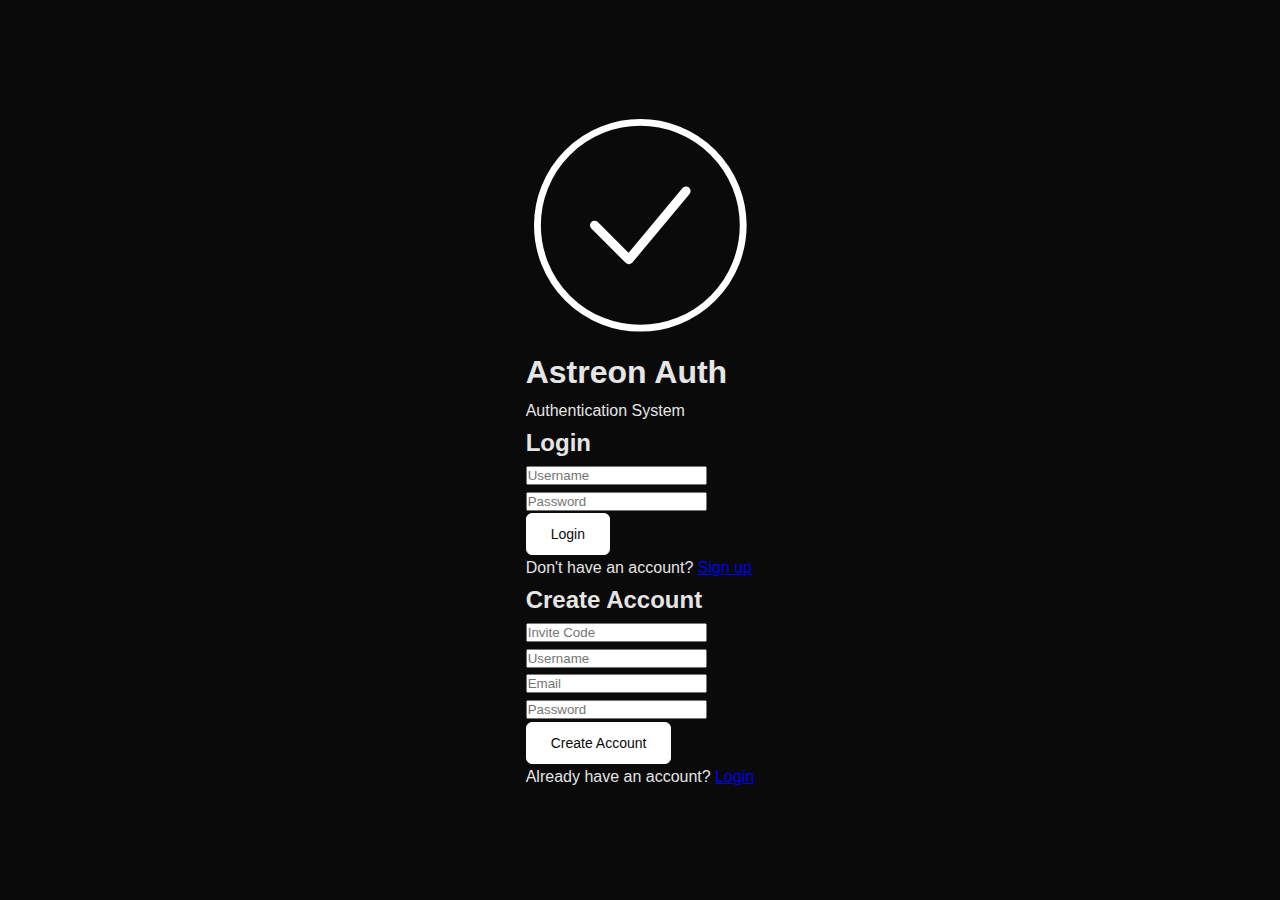
<file: index.html>
<!DOCTYPE html>
<html lang="en">
<head>
    <meta charset="UTF-8">
    <meta name="viewport" content="width=device-width, initial-scale=1.0">
    <title>Astreon Auth - Login</title>
    <link rel="stylesheet" href="style.css">
</head>
<body>
    <div class="auth-container">
        <div class="auth-card">
            <div class="auth-logo-container">
                <div class="auth-logo">
                    <svg viewBox="0 0 100 100" xmlns="http://www.w3.org/2000/svg">
                        <circle cx="50" cy="50" r="45" fill="none" stroke="#ffffff" stroke-width="3"/>
                        <path d="M 30 50 L 45 65 L 70 35" fill="none" stroke="#ffffff" stroke-width="4" stroke-linecap="round" stroke-linejoin="round"/>
                    </svg>
                </div>
            </div>
            <h1 class="slide-in-left">Astreon Auth</h1>
            <p class="subtitle slide-in-left-delay">Authentication System</p>
            
            <!-- Login Form -->
            <div id="login-form" class="auth-form active">
                <h2>Login</h2>
                <div class="input-group">
                    <input type="text" id="login-username" placeholder="Username" class="auth-input">
                </div>
                <div class="input-group">
                    <input type="password" id="login-password" placeholder="Password" class="auth-input">
                </div>
                <button class="btn btn-primary" onclick="login()">Login</button>
                <p class="switch-text">Don't have an account? <a href="#" onclick="showRegister(); return false;">Sign up</a></p>
            </div>
            
            <!-- Register Form -->
            <div id="register-form" class="auth-form">
                <h2>Create Account</h2>
                <div class="input-group">
                    <input type="text" id="register-invite" placeholder="Invite Code" class="auth-input" required>
                </div>
                <div class="input-group">
                    <input type="text" id="register-username" placeholder="Username" class="auth-input">
                </div>
                <div class="input-group">
                    <input type="email" id="register-email" placeholder="Email" class="auth-input">
                </div>
                <div class="input-group">
                    <input type="password" id="register-password" placeholder="Password" class="auth-input">
                </div>
                <button class="btn btn-primary" onclick="register()">Create Account</button>
                <p class="switch-text">Already have an account? <a href="#" onclick="showLogin(); return false;">Login</a></p>
            </div>
        </div>
    </div>

    <script src="auth.js"></script>
</body>
</html>
</file>
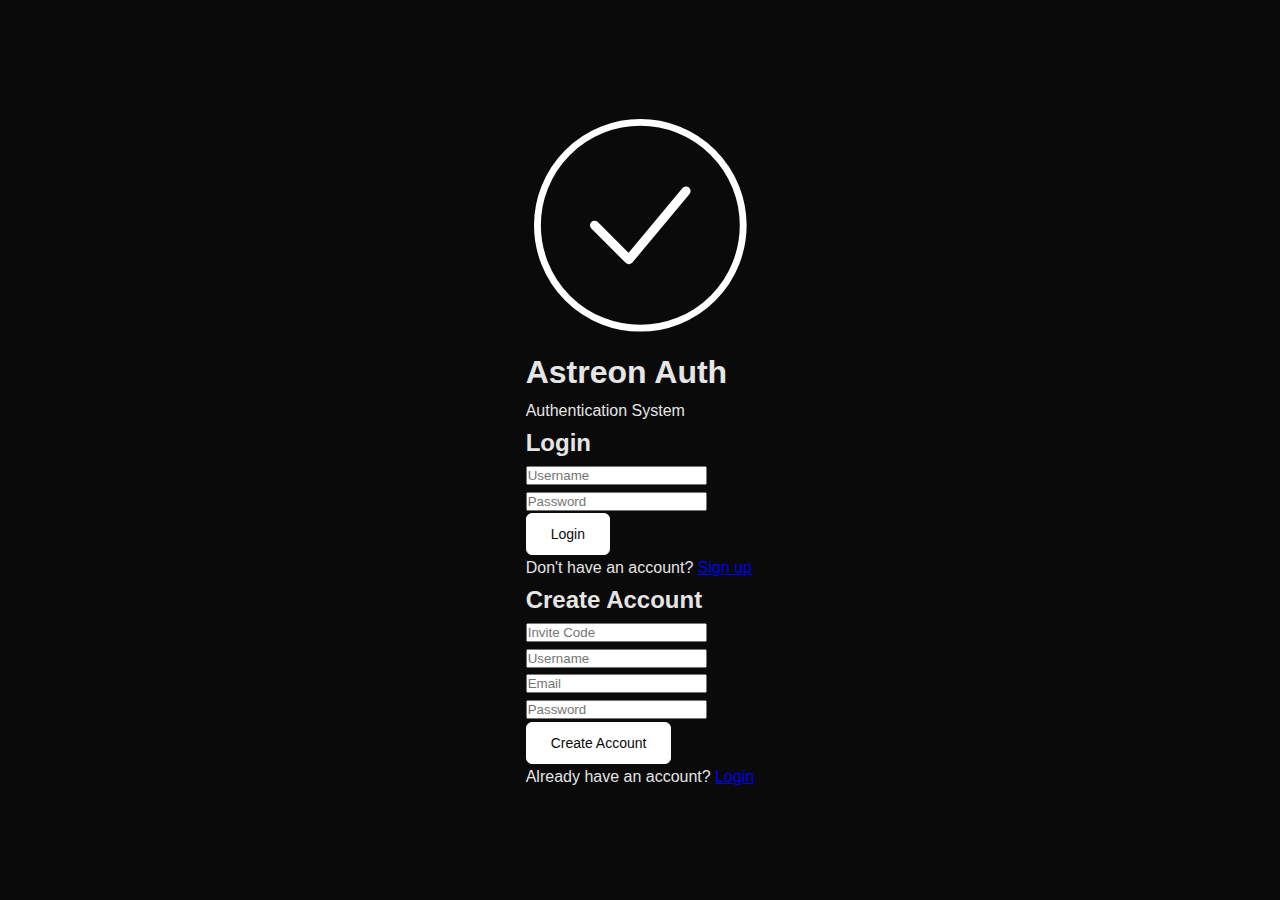
<file: dashboard.html>
<!DOCTYPE html>
<html lang="en">

<head>
    <meta charset="UTF-8">
    <meta name="viewport" content="width=device-width, initial-scale=1.0">
    <title>Artic Auth - Dashboard</title>
    <link rel="stylesheet" href="https://cdnjs.cloudflare.com/ajax/libs/font-awesome/6.4.0/css/all.min.css">
    <link rel="stylesheet" href="style.css">
</head>

<body>
    <nav class="navbar">
        <div class="nav-brand">
            <h1 id="nav-title">Dashboard</h1>
        </div>
        <div class="nav-actions">
            <button class="theme-toggle" onclick="toggleTheme()" title="Toggle Dark Mode">
                <i class="fas fa-moon"></i>
            </button>
            <button class="btn-signout" onclick="logout()">
                <i class="fas fa-sign-out-alt"></i>
                <span>Sign Out</span>
            </button>
        </div>
    </nav>

    <div class="dashboard-container">
        <!-- Sidebar Navigation -->
        <aside class="sidebar">
            <div class="sidebar-header">
                <div class="logged-in-section">
                    <div class="logged-in-label">LOGGED IN AS</div>
                    <div class="logged-in-username" id="sidebar-username">Loading...</div>
                </div>
            </div>
            <nav class="sidebar-nav" id="main-sidebar-nav">
                <!-- Regular user nav items -->
                <button class="nav-item user-nav" onclick="showTab('applications')" data-tab="applications">
                    <i class="fas fa-cog"></i>
                    <span>Applications</span>
                </button>
                <button class="nav-item user-nav" onclick="showTab('generate')" data-tab="generate"
                    style="display:none;">
                    <i class="fas fa-plus"></i>
                    <span>Key Gen</span>
                </button>
                <button class="nav-item user-nav active" onclick="showTab('keys')" data-tab="keys"
                    style="display:none;">
                    <i class="fas fa-key"></i>
                    <span>Keys</span>
                </button>
                <button class="nav-item user-nav" onclick="showTab('integration')" data-tab="integration"
                    style="display:none;">
                    <i class="fas fa-code"></i>
                    <span>Integration</span>
                </button>
                <!-- Admin-only nav items -->
                <button class="nav-item admin-only" style="display:none;" onclick="showTab('admin-users')"
                    data-tab="admin-users">
                    <i class="fas fa-users"></i>
                    <span>Users</span>
                </button>
                <button class="nav-item admin-only" style="display:none;" onclick="showTab('admin-keys')"
                    data-tab="admin-keys">
                    <i class="fas fa-key"></i>
                    <span>Keys</span>
                </button>
                <button class="nav-item admin-only" style="display:none;" onclick="showTab('admin-resellers')"
                    data-tab="admin-resellers">
                    <i class="fas fa-handshake"></i>
                    <span>Resellers</span>
                </button>
                <button class="nav-item admin-only" style="display:none;" onclick="showTab('admin-invites')"
                    data-tab="admin-invites">
                    <i class="fas fa-ticket-alt"></i>
                    <span>Invites</span>
                </button>
                <button class="nav-item admin-only" style="display:none;" onclick="showTab('admin-updates')"
                    data-tab="admin-updates">
                    <i class="fas fa-upload"></i>
                    <span>Updates</span>
                </button>
            </nav>

            <!-- Application Sidebar Nav (shown when viewing application) -->
            <nav class="sidebar-nav" id="app-sidebar-nav" style="display: none;">
                <button class="nav-item app-nav active" onclick="showAppTab('keys')" data-tab="app-keys">
                    <i class="fas fa-key"></i>
                    <span>Keys</span>
                </button>
                <button class="nav-item app-nav" onclick="showAppTab('generate')" data-tab="app-generate">
                    <i class="fas fa-plus"></i>
                    <span>Key Gen</span>
                </button>
                <button class="nav-item app-nav" onclick="showAppTab('integration')" data-tab="app-integration">
                    <i class="fas fa-code"></i>
                    <span>Integration</span>
                </button>
            </nav>
        </aside>

        <!-- Main Content Area -->
        <main class="main-content">
            <!-- Applications Tab -->
            <div id="applications-tab" class="tab-content">
                <div class="page-header">
                    <div>
                        <h1>Applications</h1>
                        <p class="page-subtitle">Manage your applications and generate keys for each project</p>
                    </div>
                    <button class="btn btn-primary" onclick="showCreateApplicationModal()">
                        <i class="fas fa-plus"></i>
                        <span>Create Application</span>
                    </button>
                </div>

                <div class="card">
                    <div class="card-body">
                        <div id="applications-list" class="loading">Loading applications...</div>
                    </div>
                </div>
            </div>

            <!-- Application Detail View (Full Dashboard) -->
            <div id="application-detail-tab" class="tab-content" style="display: none;">
                <!-- Application Header -->
                <div class="app-context-header">
                    <button class="btn btn-secondary" onclick="exitApplicationView()">
                        <i class="fas fa-arrow-left"></i>
                        <span>Back to Main Account</span>
                    </button>
                    <div class="app-context-info">
                        <i class="fas fa-cog"></i>
                        <span id="app-context-name">Application</span>
                    </div>
                </div>

                <!-- Application Keys Tab -->
                <div id="app-keys-tab" class="tab-content active">
                    <div class="key-list-header">
                        <h2>Key List</h2>
                        <div class="search-container">
                            <input type="text" id="app-key-search" class="search-input" placeholder="Search keys..."
                                oninput="filterAppKeys()" onkeyup="filterAppKeys()" onfocus="clearSearchPlaceholder()">
                            <i class="fas fa-search search-icon"></i>
                        </div>
                    </div>

                    <div class="card">
                        <div class="card-body">
                            <div class="table-actions-bar"
                                style="display:flex; gap:0.5rem; flex-wrap:wrap; margin-bottom:12px;">
                                <button class="btn btn-secondary" onclick="deleteSelectedAppKeys()">
                                    <i class="fas fa-trash"></i>
                                    <span>Delete Selected</span>
                                </button>
                                <button class="btn btn-secondary" onclick="deleteExpiredAppKeys()">
                                    <i class="fas fa-clock"></i>
                                    <span>Delete Expired</span>
                                </button>
                                <button class="btn btn-danger" onclick="deleteAllAppKeys()">
                                    <i class="fas fa-ban"></i>
                                    <span>Delete All</span>
                                </button>
                                <div id="app-keys-selection-status"
                                    style="align-self:center; color:#888; font-size:12px; margin-left:4px;"></div>
                            </div>
                            <div class="table-wrapper">
                                <table class="keys-table">
                                    <thead>
                                        <tr>
                                            <th style="width:36px; text-align:center;">
                                                <label class="custom-checkbox">
                                                    <input type="checkbox" id="app-keys-select-all"
                                                        onclick="toggleSelectAllAppKeys(this.checked)">
                                                    <span class="checkmark"></span>
                                                </label>
                                            </th>
                                            <th>Key</th>
                                            <th>HWID</th>
                                            <th>Expiry Date</th>
                                            <th>Frozen</th>
                                            <th>Created By</th>
                                            <th>Actions</th>
                                        </tr>
                                    </thead>
                                    <tbody id="app-keys-table">
                                        <tr>
                                            <td colspan="7" class="loading">Loading keys...</td>
                                        </tr>
                                    </tbody>
                                </table>
                            </div>
                        </div>
                    </div>
                </div>

                <!-- Application Generate Tab -->
                <div id="app-generate-tab" class="tab-content">
                    <div class="page-header">
                        <div>
                            <h1>Generate Key</h1>
                            <p class="page-subtitle">Create a new license key for this application</p>
                        </div>
                    </div>

                    <div class="card">
                        <div class="card-body">
                            <div class="form-section">
                                <label class="form-label">Key Format</label>
                                <input type="text" id="app-format" placeholder="KEY-****" value="KEY-****"
                                    class="form-input">
                                <span class="form-hint">Use * for random characters</span>
                            </div>

                            <div class="form-row">
                                <div class="form-section">
                                    <label class="form-label">Duration</label>
                                    <select id="app-duration" class="form-input">
                                        <option value="second">Seconds</option>
                                        <option value="minute">Minutes</option>
                                        <option value="hour">Hours</option>
                                        <option value="day" selected>Days</option>
                                        <option value="month">Months</option>
                                        <option value="lifetime">Lifetime</option>
                                    </select>
                                </div>

                                <div class="form-section" id="app-amount-group">
                                    <label class="form-label">Amount</label>
                                    <input type="number" id="app-amount" min="1" value="30" class="form-input">
                                </div>
                            </div>

                            <button class="btn btn-primary btn-large" onclick="generateAppKey()">
                                <i class="fas fa-key"></i>
                                <span>Generate Key</span>
                            </button>

                            <div id="app-generated-result" class="result-box" style="display: none;">
                                <div class="result-header">
                                    <i class="fas fa-check-circle"></i>
                                    <span>Key Generated Successfully</span>
                                </div>
                                <div class="result-key">
                                    <code id="app-generated-key"></code>
                                    <button class="btn-icon" onclick="copyAppKey()" title="Copy">
                                        <i class="fas fa-copy"></i>
                                    </button>
                                </div>
                                <div class="result-info" id="app-key-info"></div>
                            </div>
                        </div>
                    </div>
                </div>

                <!-- Application Integration Tab -->
                <div id="app-integration-tab" class="tab-content">
                    <div class="page-header">
                        <div>
                            <h1>Integration</h1>
                            <p class="page-subtitle">Use these credentials to integrate with your application</p>
                        </div>
                    </div>

                    <div class="card">
                        <div class="card-body">
                            <div class="credentials-list">
                                <div class="credential-item">
                                    <div class="credential-label">
                                        <i class="fas fa-id-card"></i>
                                        <span>Account ID</span>
                                    </div>
                                    <div class="credential-value">
                                        <code id="app-account-id"></code>
                                        <button class="btn-icon" onclick="copyCredential('app-account-id')"
                                            title="Copy">
                                            <i class="fas fa-copy"></i>
                                        </button>
                                    </div>
                                </div>
                                <div class="credential-item">
                                    <div class="credential-label">
                                        <i class="fas fa-lock"></i>
                                        <span>API Token</span>
                                    </div>
                                    <div class="credential-value">
                                        <code id="app-api-token"></code>
                                        <button class="btn-icon" onclick="copyCredential('app-api-token')" title="Copy">
                                            <i class="fas fa-copy"></i>
                                        </button>
                                    </div>
                                </div>
                            </div>

                            <div class="integration-guide">
                                <h3>
                                    <i class="fas fa-book"></i>
                                    <span>Integration Guide</span>
                                </h3>
                                <p>Add these lines to your C++ code:</p>
                                <div class="code-block">
                                    <div class="code-header">
                                        <span>C++ Example</span>
                                        <button class="btn-code-copy" onclick="copyAppCode('app-integration-code')">
                                            <i class="fas fa-copy"></i>
                                        </button>
                                    </div>
                                    <pre id="app-integration-code"><code>// Your Application Credentials
std::string ACCOUNT_ID = "<span id="app-code-account-id">YOUR_ACCOUNT_ID</span>";
std::string API_TOKEN = "<span id="app-code-api-token">YOUR_API_TOKEN</span>";

// Set credentials (REQUIRED - keys only work with correct account)
SecureConnection auth("https://answub-back.onrender.com");
auth.setCredentials(ACCOUNT_ID, API_TOKEN);

// Now validate keys (only YOUR keys will work!)
if (auth.validateKey(userKey)) {
    std::cout &lt;&lt; "Success!\n";
}</code></pre>
                                </div>
                                <div class="info-box">
                                    <i class="fas fa-info-circle"></i>
                                    <div>
                                        <strong>Important:</strong> Keys will ONLY work with the account that created
                                        them. Keys lock to the first computer (HWID) that uses them.
                                    </div>
                                </div>
                            </div>
                        </div>
                    </div>

                    <div class="card">
                        <div class="card-header">
                            <h2>Download Files</h2>
                        </div>
                        <div class="card-body">
                            <p class="form-hint" style="margin-bottom: 1.5rem;">Download the required files for
                                integration:</p>
                            <div class="files-grid">
                                <div class="file-card">
                                    <div class="file-icon">
                                        <i class="fas fa-file-code"></i>
                                    </div>
                                    <div class="file-info">
                                        <div class="file-name">auth_client.h</div>
                                        <div class="file-desc">Header file with SecureConnection class</div>
                                    </div>
                                    <div class="file-actions">
                                        <button class="btn btn-secondary" onclick="showFile('auth_client.h')"
                                            title="View Code">
                                            <i class="fas fa-eye"></i>
                                        </button>
                                        <button class="btn btn-primary" onclick="downloadFile('auth_client.h')">
                                            <i class="fas fa-download"></i>
                                            <span>Download</span>
                                        </button>
                                    </div>
                                </div>
                                <div class="file-card">
                                    <div class="file-icon">
                                        <i class="fas fa-file-code"></i>
                                    </div>
                                    <div class="file-info">
                                        <div class="file-name">auth_client.cpp</div>
                                        <div class="file-desc">Implementation file</div>
                                    </div>
                                    <div class="file-actions">
                                        <button class="btn btn-secondary" onclick="showFile('auth_client.cpp')"
                                            title="View Code">
                                            <i class="fas fa-eye"></i>
                                        </button>
                                        <button class="btn btn-primary" onclick="downloadFile('auth_client.cpp')">
                                            <i class="fas fa-download"></i>
                                            <span>Download</span>
                                        </button>
                                    </div>
                                </div>
                            </div>
                        </div>
                    </div>
                </div>
            </div>

            <!-- Integration Tab -->
            <div id="integration-tab" class="tab-content">
                <div class="page-header">
                    <div>
                        <h1>Integration</h1>
                        <p class="page-subtitle">Use these credentials to integrate with your application</p>
                    </div>
                </div>

                <div class="card">
                    <div class="card-body">
                        <div class="credentials-list">
                            <div class="credential-item">
                                <div class="credential-label">
                                    <i class="fas fa-id-card"></i>
                                    <span>Account ID</span>
                                </div>
                                <div class="credential-value">
                                    <code id="account-id"></code>
                                    <button class="btn-icon" onclick="copyCredential('account-id')" title="Copy">
                                        <i class="fas fa-copy"></i>
                                    </button>
                                </div>
                            </div>
                            <div class="credential-item">
                                <div class="credential-label">
                                    <i class="fas fa-lock"></i>
                                    <span>API Token</span>
                                </div>
                                <div class="credential-value">
                                    <code id="api-token"></code>
                                    <button class="btn-icon" onclick="copyCredential('api-token')" title="Copy">
                                        <i class="fas fa-copy"></i>
                                    </button>
                                </div>
                            </div>
                            <div class="credential-item">
                                <div class="credential-label">
                                    <i class="fas fa-user"></i>
                                    <span>Username</span>
                                </div>
                                <div class="credential-value">
                                    <code id="account-username"></code>
                                </div>
                            </div>
                        </div>

                        <div class="integration-guide">
                            <h3>
                                <i class="fas fa-book"></i>
                                <span>Integration Guide</span>
                            </h3>
                            <p>Add these lines to your C++ code:</p>
                            <div class="code-block">
                                <div class="code-header">
                                    <span>C++ Example</span>
                                    <button class="btn-code-copy" onclick="copyCode('integration-code')">
                                        <i class="fas fa-copy"></i>
                                    </button>
                                </div>
                                <pre id="integration-code"><code>// Your Account Credentials
std::string ACCOUNT_ID = "<span id="code-account-id">YOUR_ACCOUNT_ID</span>";
std::string API_TOKEN = "<span id="code-api-token">YOUR_API_TOKEN</span>";

// Set credentials (REQUIRED - keys only work with correct account)
SecureConnection auth("https://answub-back.onrender.com");
auth.setCredentials(ACCOUNT_ID, API_TOKEN);

// Now validate keys (only YOUR keys will work!)
if (auth.validateKey(userKey)) {
    std::cout &lt;&lt; "Success!\n";
}</code></pre>
                            </div>
                            <div class="info-box">
                                <i class="fas fa-info-circle"></i>
                                <div>
                                    <strong>Important:</strong> Keys will ONLY work with the account that created them.
                                    Keys lock to the first computer (HWID) that uses them.
                                </div>
                            </div>
                        </div>
                    </div>
                </div>

                <div class="card">
                    <div class="card-header">
                        <h2>Download Files</h2>
                    </div>
                    <div class="card-body">
                        <p class="form-hint" style="margin-bottom: 1.5rem;">Download the required files for integration:
                        </p>
                        <div class="files-grid">
                            <div class="file-card">
                                <div class="file-icon">
                                    <i class="fas fa-file-code"></i>
                                </div>
                                <div class="file-info">
                                    <div class="file-name">auth_client.h</div>
                                    <div class="file-desc">Header file with SecureConnection class</div>
                                </div>
                                <div class="file-actions">
                                    <button class="btn btn-secondary" onclick="showFile('auth_client.h')"
                                        title="View Code">
                                        <i class="fas fa-eye"></i>
                                    </button>
                                    <button class="btn btn-primary" onclick="downloadFile('auth_client.h')">
                                        <i class="fas fa-download"></i>
                                        <span>Download</span>
                                    </button>
                                </div>
                            </div>
                            <div class="file-card">
                                <div class="file-icon">
                                    <i class="fas fa-file-code"></i>
                                </div>
                                <div class="file-info">
                                    <div class="file-name">auth_client.cpp</div>
                                    <div class="file-desc">Implementation file</div>
                                </div>
                                <div class="file-actions">
                                    <button class="btn btn-secondary" onclick="showFile('auth_client.cpp')"
                                        title="View Code">
                                        <i class="fas fa-eye"></i>
                                    </button>
                                    <button class="btn btn-primary" onclick="downloadFile('auth_client.cpp')">
                                        <i class="fas fa-download"></i>
                                        <span>Download</span>
                                    </button>
                                </div>
                            </div>
                        </div>
                    </div>
                </div>
            </div>


            <!-- Overview Tab -->
            <div id="overview-tab" class="tab-content">
                <div class="page-header">
                    <div>
                        <h1 class="slide-in-left">Dashboard</h1>
                        <p class="page-subtitle slide-in-left-delay">Welcome back, <span id="overview-username"></span>
                        </p>
                    </div>
                </div>

                <div class="stats-grid">
                    <div class="stat-card">
                        <div class="stat-icon-wrapper">
                            <i class="fas fa-key"></i>
                        </div>
                        <div class="stat-info">
                            <div class="stat-label">Total Keys</div>
                            <div class="stat-value" id="stat-total">0</div>
                        </div>
                    </div>
                    <div class="stat-card">
                        <div class="stat-icon-wrapper success">
                            <i class="fas fa-check-circle"></i>
                        </div>
                        <div class="stat-info">
                            <div class="stat-label">Active</div>
                            <div class="stat-value" id="stat-active">0</div>
                        </div>
                    </div>
                    <div class="stat-card">
                        <div class="stat-icon-wrapper warning">
                            <i class="fas fa-unlock"></i>
                        </div>
                        <div class="stat-info">
                            <div class="stat-label">Used</div>
                            <div class="stat-value" id="stat-used">0</div>
                        </div>
                    </div>
                    <div class="stat-card">
                        <div class="stat-icon-wrapper danger">
                            <i class="fas fa-clock"></i>
                        </div>
                        <div class="stat-info">
                            <div class="stat-label">Expired</div>
                            <div class="stat-value" id="stat-expired">0</div>
                        </div>
                    </div>
                </div>

                <div class="quick-actions-section" style="display:none;">
                    <h2 class="section-title">Quick Actions</h2>
                    <div class="actions-grid">
                        <button class="action-card" onclick="showTab('generate')">
                            <div class="action-icon">
                                <i class="fas fa-plus"></i>
                            </div>
                            <div class="action-content">
                                <div class="action-title">Generate Key</div>
                                <div class="action-desc">Create a new license key</div>
                            </div>
                            <i class="fas fa-chevron-right action-arrow"></i>
                        </button>
                        <button class="action-card" onclick="showTab('keys')">
                            <div class="action-icon">
                                <i class="fas fa-list"></i>
                            </div>
                            <div class="action-content">
                                <div class="action-title">View Keys</div>
                                <div class="action-desc">Manage all your keys</div>
                            </div>
                            <i class="fas fa-chevron-right action-arrow"></i>
                        </button>
                        <button class="action-card" onclick="showTab('credentials')">
                            <div class="action-icon">
                                <i class="fas fa-code"></i>
                            </div>
                            <div class="action-content">
                                <div class="action-title">Integration</div>
                                <div class="action-desc">Get your credentials</div>
                            </div>
                            <i class="fas fa-chevron-right action-arrow"></i>
                        </button>
                    </div>
                </div>
            </div>

            <!-- Keys Tab -->
            <div id="keys-tab" class="tab-content active">
                <div class="key-list-header">
                    <h2>Key List</h2>
                    <div class="search-container">
                        <input type="text" id="key-search" class="search-input" placeholder="Search keys..."
                            oninput="filterKeys()" onkeyup="filterKeys()" onfocus="clearSearchPlaceholder()">
                        <i class="fas fa-search search-icon"></i>
                    </div>
                </div>

                <div class="card">
                    <div class="card-body">
                        <div class="table-actions-bar"
                            style="display:flex; gap:0.5rem; flex-wrap:wrap; margin-bottom:12px;">
                            <button class="btn btn-secondary" onclick="deleteSelectedKeys()">
                                <i class="fas fa-trash"></i>
                                <span>Delete Selected</span>
                            </button>
                            <button class="btn btn-secondary" onclick="deleteExpiredKeys()">
                                <i class="fas fa-clock"></i>
                                <span>Delete Expired</span>
                            </button>
                            <button class="btn btn-danger" onclick="deleteAllKeys()">
                                <i class="fas fa-ban"></i>
                                <span>Delete All</span>
                            </button>
                            <div id="keys-selection-status"
                                style="align-self:center; color:#888; font-size:12px; margin-left:4px;"></div>
                        </div>
                        <div class="table-wrapper">
                            <table class="keys-table">
                                <thead>
                                    <tr>
                                        <th style="width:36px; text-align:center;">
                                            <label class="custom-checkbox">
                                                <input type="checkbox" id="keys-select-all"
                                                    onclick="toggleSelectAllKeys(this.checked)">
                                                <span class="checkmark"></span>
                                            </label>
                                        </th>
                                        <th>Key</th>
                                        <th>HWID</th>
                                        <th>Expiry Date</th>
                                        <th>Frozen</th>
                                        <th>Created By</th>
                                        <th>Actions</th>
                                    </tr>
                                </thead>
                                <tbody id="keys-table">
                                    <tr>
                                        <td colspan="7" class="loading">Loading keys...</td>
                                    </tr>
                                </tbody>
                            </table>
                        </div>
                    </div>
                </div>
            </div>

            <!-- Generate Tab -->
            <div id="generate-tab" class="tab-content">
                <div class="page-header">
                    <div>
                        <h1>Generate Key</h1>
                        <p class="page-subtitle">Create a new license key for your application</p>
                    </div>
                </div>

                <div class="card">
                    <div class="card-body">
                        <div class="form-section">
                            <label class="form-label">Key Format</label>
                            <input type="text" id="format" placeholder="KEY-****" value="KEY-****" class="form-input">
                            <span class="form-hint">Use * for random characters</span>
                        </div>

                        <div class="form-row">
                            <div class="form-section">
                                <label class="form-label">Duration</label>
                                <select id="duration" class="form-input">
                                    <option value="second">Seconds</option>
                                    <option value="minute">Minutes</option>
                                    <option value="hour">Hours</option>
                                    <option value="day" selected>Days</option>
                                    <option value="month">Months</option>
                                    <option value="lifetime">Lifetime</option>
                                </select>
                            </div>

                            <div class="form-section" id="amount-group">
                                <label class="form-label">Amount</label>
                                <input type="number" id="amount" min="1" value="30" class="form-input">
                            </div>
                        </div>

                        <button class="btn btn-primary btn-large" onclick="generateKey()">
                            <i class="fas fa-key"></i>
                            <span>Generate Key</span>
                        </button>

                        <div id="generated-result" class="result-box" style="display: none;">
                            <div class="result-header">
                                <i class="fas fa-check-circle"></i>
                                <span>Key Generated Successfully</span>
                            </div>
                            <div class="result-key">
                                <code id="generated-key"></code>
                                <button class="btn-icon" onclick="copyKey()" title="Copy">
                                    <i class="fas fa-copy"></i>
                                </button>
                            </div>
                            <div class="result-info" id="key-info"></div>
                        </div>
                    </div>
                </div>
            </div>

            <!-- Credentials Tab -->
            <div id="credentials-tab" class="tab-content">
                <div class="page-header">
                    <div>
                        <h1>Integration</h1>
                        <p class="page-subtitle">Use these credentials to integrate with your application</p>
                    </div>
                </div>

                <div class="card">
                    <div class="card-body">
                        <div class="credentials-list">
                            <div class="credential-item">
                                <div class="credential-label">
                                    <i class="fas fa-id-card"></i>
                                    <span>Account ID</span>
                                </div>
                                <div class="credential-value">
                                    <code id="account-id"></code>
                                    <button class="btn-icon" onclick="copyCredential('account-id')" title="Copy">
                                        <i class="fas fa-copy"></i>
                                    </button>
                                </div>
                            </div>
                            <div class="credential-item">
                                <div class="credential-label">
                                    <i class="fas fa-lock"></i>
                                    <span>API Token</span>
                                </div>
                                <div class="credential-value">
                                    <code id="api-token"></code>
                                    <button class="btn-icon" onclick="copyCredential('api-token')" title="Copy">
                                        <i class="fas fa-copy"></i>
                                    </button>
                                </div>
                            </div>
                            <div class="credential-item">
                                <div class="credential-label">
                                    <i class="fas fa-user"></i>
                                    <span>Username</span>
                                </div>
                                <div class="credential-value">
                                    <code id="account-username"></code>
                                </div>
                            </div>
                        </div>

                        <div class="integration-guide">
                            <h3>
                                <i class="fas fa-book"></i>
                                <span>Integration Guide</span>
                            </h3>
                            <p>Add these lines to your C++ code:</p>
                            <div class="code-block">
                                <div class="code-header">
                                    <span>C++ Example</span>
                                    <button class="btn-code-copy" onclick="copyCode('integration-code')">
                                        <i class="fas fa-copy"></i>
                                    </button>
                                </div>
                                <pre id="integration-code"><code>// Your Account Credentials
std::string ACCOUNT_ID = "<span id="code-account-id">YOUR_ACCOUNT_ID</span>";
std::string API_TOKEN = "<span id="code-api-token">YOUR_API_TOKEN</span>";

// Set credentials (REQUIRED - keys only work with correct account)
SecureConnection auth("https://answub-back.onrender.com");
auth.setCredentials(ACCOUNT_ID, API_TOKEN);

// Now validate keys (only YOUR keys will work!)
if (auth.validateKey(userKey)) {
    std::cout &lt;&lt; "Success!\n";
}</code></pre>
                            </div>
                            <div class="info-box">
                                <i class="fas fa-info-circle"></i>
                                <div>
                                    <strong>Important:</strong> Keys will ONLY work with the account that created them.
                                    Keys lock to the first computer (HWID) that uses them.
                                </div>
                            </div>
                        </div>
                    </div>
                </div>

                <div class="card">
                    <div class="card-header">
                        <h2>Download Files</h2>
                    </div>
                    <div class="card-body">
                        <p class="form-hint" style="margin-bottom: 1.5rem;">Download the required files for integration:
                        </p>
                        <div class="files-grid">
                            <div class="file-card">
                                <div class="file-icon">
                                    <i class="fas fa-file-code"></i>
                                </div>
                                <div class="file-info">
                                    <div class="file-name">auth_client.h</div>
                                    <div class="file-desc">Header file with SecureConnection class</div>
                                </div>
                                <div class="file-actions">
                                    <button class="btn btn-secondary" onclick="showFile('auth_client.h')"
                                        title="View Code">
                                        <i class="fas fa-eye"></i>
                                    </button>
                                    <button class="btn btn-primary" onclick="downloadFile('auth_client.h')">
                                        <i class="fas fa-download"></i>
                                        <span>Download</span>
                                    </button>
                                </div>
                            </div>
                            <div class="file-card">
                                <div class="file-icon">
                                    <i class="fas fa-file-code"></i>
                                </div>
                                <div class="file-info">
                                    <div class="file-name">auth_client.cpp</div>
                                    <div class="file-desc">Implementation file</div>
                                </div>
                                <div class="file-actions">
                                    <button class="btn btn-secondary" onclick="showFile('auth_client.cpp')"
                                        title="View Code">
                                        <i class="fas fa-eye"></i>
                                    </button>
                                    <button class="btn btn-primary" onclick="downloadFile('auth_client.cpp')">
                                        <i class="fas fa-download"></i>
                                        <span>Download</span>
                                    </button>
                                </div>
                            </div>
                        </div>
                    </div>
                </div>
            </div>

            <!-- Admin Users Tab -->
            <div id="admin-users-tab" class="tab-content" style="display: none;">
                <div class="page-header">
                    <div>
                        <h1>Admin • Users</h1>
                        <p class="page-subtitle">View, ban, kick, and manage accounts</p>
                    </div>
                </div>
                <div class="card">
                    <div class="card-header">
                        <h2>All Users</h2>
                        <button class="btn btn-primary" onclick="showCreateUserModal()">
                            <i class="fas fa-plus"></i>
                            <span>Create User</span>
                        </button>
                    </div>
                    <div class="card-body">
                        <div id="admin-users-list" class="loading">Loading users...</div>
                    </div>
                </div>
            </div>

            <!-- Admin Keys Tab -->
            <div id="admin-keys-tab" class="tab-content" style="display: none;">
                <div class="page-header">
                    <div>
                        <h1>Admin • Keys</h1>
                        <p class="page-subtitle">Manage all keys in the system (admin-only view)</p>
                    </div>
                </div>

                <div class="card">
                    <div class="card-header">
                        <h2>All Keys</h2>
                        <div style="display: flex; gap: 0.5rem;">
                            <button class="btn btn-secondary" onclick="loadAdminKeys()">
                                <i class="fas fa-sync"></i>
                                <span>Refresh</span>
                            </button>
                        </div>
                    </div>
                    <div class="card-body">
                        <div class="table-wrapper">
                            <table class="keys-table">
                                <thead>
                                    <tr>
                                        <th>Key</th>
                                        <th>User</th>
                                        <th>Email</th>
                                        <th>Duration</th>
                                        <th>Expiry Date</th>
                                        <th>Status</th>
                                        <th>Visibility</th>
                                        <th>Created By</th>
                                        <th>Actions</th>
                                    </tr>
                                </thead>
                                <tbody id="admin-keys-table">
                                    <tr>
                                        <td colspan="9" class="loading">Loading keys...</td>
                                    </tr>
                                </tbody>
                            </table>
                        </div>
                    </div>
                </div>
            </div>

            <!-- Admin Resellers Tab -->
            <div id="admin-resellers-tab" class="tab-content" style="display: none;">
                <div class="page-header">
                    <div>
                        <h1>Admin • Resellers</h1>
                        <p class="page-subtitle">Manage reseller accounts and balances</p>
                    </div>
                </div>
                <div class="card">
                    <div class="card-header">
                        <h2>Resellers</h2>
                        <button class="btn btn-primary" onclick="showCreateResellerModal()">
                            <i class="fas fa-plus"></i>
                            <span>Create Reseller</span>
                        </button>
                    </div>
                    <div class="card-body">
                        <div id="admin-resellers-list" class="loading">Loading resellers...</div>
                    </div>
                </div>
            </div>

            <!-- Admin Invites Tab -->
            <div id="admin-invites-tab" class="tab-content" style="display: none;">
                <div class="page-header">
                    <div>
                        <h1>Admin • Invites</h1>
                        <p class="page-subtitle">Generate and manage invite codes</p>
                    </div>
                </div>
                <div class="card">
                    <div class="card-header">
                        <h2>Invite Codes</h2>
                        <button class="btn btn-primary" onclick="generateInvites()">
                            <i class="fas a-plus"></i>
                            <span>Generate Invites</span>
                        </button>
                    </div>
                    <div class="card-body">
                        <div id="admin-invites-list" class="loading">Loading invites...</div>
                    </div>
                </div>
            </div>

            <!-- Admin Updates Tab -->
            <div id="admin-updates-tab" class="tab-content" style="display: none;">
                <div class="page-header">
                    <div>
                        <h1>Admin • Updates</h1>
                        <p class="page-subtitle">Upload releases and view current versions</p>
                    </div>
                </div>

                <!-- Cheat Update Upload -->
                <div class="card">
                    <div class="card-header">
                        <h2>Upload Cheat Update</h2>
                    </div>
                    <div class="card-body">
                        <div class="form-section">
                            <label class="form-label">Version Number</label>
                            <input type="text" id="update-version-cheat" class="form-input"
                                placeholder="e.g., 1.0.0, 2.1.3" required>
                            <span class="form-hint">Enter a unique version number. Clients will only update if their
                                version differs.</span>
                        </div>
                        <div class="form-section" style="margin-top: 1rem;">
                            <label class="form-label">What's Changed / Update Notes</label>
                            <textarea id="update-changelog-cheat" class="form-input" rows="4"
                                placeholder="e.g., Fixed bugs, Added new features, Performance improvements..."
                                style="resize: vertical; min-height: 80px;"></textarea>
                            <span class="form-hint">Describe what changed in this update. This will be sent to
                                Discord.</span>
                        </div>
                        <div class="form-section" style="margin-top: 1rem;">
                            <label class="form-label">Select File (.exe)</label>
                            <input type="file" id="update-file-cheat" accept=".exe" class="form-input">
                            <span class="form-hint">Upload the latest version. Users will auto-update on next
                                launch.</span>
                        </div>
                        <button class="btn btn-primary" onclick="uploadUpdate('cheat')">
                            <i class="fas fa-upload"></i>
                            <span>Upload Cheat Update</span>
                        </button>
                        <div id="upload-status-cheat" style="margin-top: 1rem;"></div>
                    </div>
                </div>

                <!-- Spoofer Update Upload -->
                <div class="card">
                    <div class="card-header">
                        <h2>Upload Spoofer Update</h2>
                    </div>
                    <div class="card-body">
                        <div class="form-section">
                            <label class="form-label">Version Number</label>
                            <input type="text" id="update-version-spoofer" class="form-input"
                                placeholder="e.g., 0.0.1, 0.1.0" required>
                            <span class="form-hint">Enter a unique version number. Clients will only update if their
                                version differs.</span>
                        </div>
                        <div class="form-section" style="margin-top: 1rem;">
                            <label class="form-label">What's Changed / Update Notes</label>
                            <textarea id="update-changelog-spoofer" class="form-input" rows="4"
                                placeholder="e.g., Fixed bugs, Added new features, Performance improvements..."
                                style="resize: vertical; min-height: 80px;"></textarea>
                            <span class="form-hint">Describe what changed in this update. This will be sent to
                                Discord.</span>
                        </div>
                        <div class="form-section" style="margin-top: 1rem;">
                            <label class="form-label">Select File (.exe)</label>
                            <input type="file" id="update-file-spoofer" accept=".exe" class="form-input">
                            <span class="form-hint">Upload the latest version. Users will auto-update on next
                                launch.</span>
                        </div>
                        <button class="btn btn-primary" onclick="uploadUpdate('spoofer')">
                            <i class="fas fa-upload"></i>
                            <span>Upload Spoofer Update</span>
                        </button>
                        <div id="upload-status-spoofer" style="margin-top: 1 rem;"></div>
                    </div>
                </div>

                <div class="card">
                    <div class="card-header">
                        <h2>Current Version Info</h2>
                    </div>
                    <div class="card-body">
                        <div style="margin-bottom: 1.5rem;">
                            <h3 style="margin-bottom: 0.5rem; color: #ffffff;">Cheat</h3>
                            <div id="update-info-cheat" class="loading">Checking...</div>
                        </div>
                        <div>
                            <h3 style="margin-bottom: 0.5rem; color: #ffffff;">Spoofer</h3>
                            <div id="update-info-spoofer" class="loading">Checking...</div>
                        </div>
                    </div>
                </div>
            </div>

            <!-- User Details Modal -->
            <div id="userDetailsModal" class="modal">
                <div class="modal-content" style="max-width: 800px;">
                    <div class="modal-header">
                        <h3 id="userDetailsTitle">User Details</h3>
                        <button class="modal-close" onclick="closeUserDetailsModal()">
                            <i class="fas fa-times"></i>
                        </button>
                    </div>
                    <div class="modal-body">
                        <div id="userDetailsContent" class="loading">Loading...</div>
                    </div>
                </div>
            </div>

            <!-- Create User Modal -->
            <div id="createUserModal" class="modal">
                <div class="modal-content">
                    <div class="modal-header">
                        <h3>Create New User</h3>
                        <button class="modal-close" onclick="closeCreateUserModal()">
                            <i class="fas fa-times"></i>
                        </button>
                    </div>
                    <div class="modal-body">
                        <div class="form-section">
                            <label class="form-label">Account Type</label>
                            <select id="new-user-account-type" class="form-input" onchange="toggleUserTypeFields()">
                                <option value="user">Normal User</option>
                                <option value="reseller">Reseller</option>
                            </select>
                        </div>
                        <div class="form-section">
                            <label class="form-label">Username</label>
                            <input type="text" id="new-user-username" placeholder="Enter username" class="form-input">
                        </div>
                        <div class="form-section">
                            <label class="form-label">Email</label>
                            <input type="email" id="new-user-email" placeholder="Enter email" class="form-input">
                        </div>
                        <div class="form-section">
                            <label class="form-label">Password</label>
                            <input type="password" id="new-user-password" placeholder="Enter password (min 6 chars)"
                                class="form-input">
                        </div>
                        <div id="reseller-fields" style="display: none;">
                            <div class="form-section">
                                <label class="form-label">Initial Balance ($)</label>
                                <input type="number" id="new-user-balance" placeholder="0.00" step="0.01" min="0"
                                    value="0" class="form-input">
                            </div>
                            <div class="form-section">
                                <label class="form-label">Allowed Products</label>
                                <div style="margin-top: 0.5rem;">
                                    <label style="display: flex; align-items: center; margin-bottom: 0.5rem;">
                                        <input type="checkbox" id="user-product-private" checked
                                            style="margin-right: 0.5rem;">
                                        <span>Private</span>
                                    </label>
                                    <label style="display: flex; align-items: center;">
                                        <input type="checkbox" id="user-product-public" style="margin-right: 0.5rem;">
                                        <span>Public (Coming Soon)</span>
                                    </label>
                                </div>
                            </div>
                        </div>
                        <button class="btn btn-primary" onclick="createUser()">
                            <i class="fas fa-user-plus"></i>
                            <span>Create User</span>
                        </button>
                        <div id="create-user-status" style="margin-top: 1rem;"></div>
                    </div>
                </div>
            </div>

            <!-- Create Reseller Modal -->
            <div id="createResellerModal" class="modal">
                <div class="modal-content">
                    <div class="modal-header">
                        <h3>Create Reseller Account</h3>
                        <button class="modal-close" onclick="closeCreateResellerModal()">
                            <i class="fas fa-times"></i>
                        </button>
                    </div>
                    <div class="modal-body">
                        <div class="form-section">
                            <label class="form-label">Username</label>
                            <input type="text" id="new-reseller-username" placeholder="Enter username"
                                class="form-input">
                        </div>
                        <div class="form-section">
                            <label class="form-label">Email</label>
                            <input type="email" id="new-reseller-email" placeholder="Enter email" class="form-input">
                        </div>
                        <div class="form-section">
                            <label class="form-label">Password</label>
                            <input type="password" id="new-reseller-password" placeholder="Enter password (min 6 chars)"
                                class="form-input">
                        </div>
                        <div class="form-section">
                            <label class="form-label">Initial Balance ($)</label>
                            <input type="number" id="new-reseller-balance" placeholder="0.00" step="0.01" min="0"
                                value="0" class="form-input">
                        </div>
                        <div class="form-section">
                            <label class="form-label">Allowed Products</label>
                            <div style="margin-top: 0.5rem;">
                                <label style="display: flex; align-items: center; margin-bottom: 0.5rem;">
                                    <input type="checkbox" id="reseller-product-private" checked
                                        style="margin-right: 0.5rem;">
                                    <span>Private</span>
                                </label>
                                <label style="display: flex; align-items: center;">
                                    <input type="checkbox" id="reseller-product-public" style="margin-right: 0.5rem;">
                                    <span>Public (Coming Soon)</span>
                                </label>
                            </div>
                        </div>
                        <button class="btn btn-primary" onclick="createReseller()">
                            <i class="fas fa-user-plus"></i>
                            <span>Create Reseller</span>
                        </button>
                        <div id="create-reseller-status" style="margin-top: 1rem;"></div>
                    </div>
                </div>
            </div>

            <!-- Manage Reseller Modal -->
            <div id="manageResellerModal" class="modal">
                <div class="modal-content" style="max-width: 600px;">
                    <div class="modal-header">
                        <h3 id="manage-reseller-title">Manage Reseller</h3>
                        <button class="modal-close" onclick="closeManageResellerModal()">
                            <i class="fas fa-times"></i>
                        </button>
                    </div>
                    <div class="modal-body">
                        <div id="manage-reseller-content" class="loading">Loading...</div>
                    </div>
                </div>
            </div>

            <!-- Key Details Modal -->
            <div id="keyDetailsModal" class="modal">
                <div class="modal-content" style="max-width: 700px;">
                    <div class="modal-header">
                        <h3>Key Details</h3>
                        <button class="modal-close" onclick="closeKeyDetailsModal()">
                            <i class="fas fa-times"></i>
                        </button>
                    </div>
                    <div class="modal-body">
                        <div id="key-details-content" class="loading">Loading...</div>
                    </div>
                </div>
            </div>

            <!-- Create Application Modal -->
            <div id="createApplicationModal" class="modal">
                <div class="modal-content">
                    <div class="modal-header">
                        <h3>Create New Application</h3>
                        <button class="modal-close" onclick="closeCreateApplicationModal()">
                            <i class="fas fa-times"></i>
                        </button>
                    </div>
                    <div class="modal-body">
                        <div class="form-section">
                            <label class="form-label">Application Name</label>
                            <input type="text" id="new-app-name" placeholder="Enter application name" class="form-input"
                                maxlength="50">
                            <span class="form-hint">Choose a name for your application (e.g., "My Game", "Project
                                Alpha")</span>
                        </div>
                        <button class="btn btn-primary" onclick="createApplication()">
                            <i class="fas fa-plus"></i>
                            <span>Create Application</span>
                        </button>
                        <div id="create-app-status" style="margin-top: 1rem;"></div>
                    </div>
                </div>
            </div>

            <!-- Settings Tab -->
            <div id="settings-tab" class="tab-content">
                <div class="page-header">
                    <div>
                        <h1>Account Settings</h1>
                        <p class="page-subtitle">Manage your account information and security</p>
                    </div>
                </div>

                <div class="card">
                    <div class="card-body">
                        <div class="settings-section">
                            <div class="settings-header">
                                <i class="fas fa-user"></i>
                                <h3>Change Username</h3>
                            </div>
                            <div class="form-row">
                                <div class="form-section" style="flex: 1;">
                                    <label class="form-label">New Username</label>
                                    <input type="text" id="new-username" placeholder="Enter new username"
                                        class="form-input">
                                </div>
                                <button class="btn btn-primary" onclick="updateUsername()"
                                    style="align-self: flex-end;">
                                    <i class="fas fa-save"></i>
                                    <span>Update</span>
                                </button>
                            </div>
                        </div>

                        <div class="divider"></div>

                        <div class="settings-section">
                            <div class="settings-header">
                                <i class="fas fa-envelope"></i>
                                <h3>Change Email</h3>
                            </div>
                            <div class="form-row">
                                <div class="form-section" style="flex: 1;">
                                    <label class="form-label">New Email</label>
                                    <input type="email" id="new-email" placeholder="Enter new email" class="form-input">
                                </div>
                                <button class="btn btn-primary" onclick="updateEmail()" style="align-self: flex-end;">
                                    <i class="fas fa-save"></i>
                                    <span>Update</span>
                                </button>
                            </div>
                        </div>

                        <div class="divider"></div>

                        <div class="settings-section">
                            <div class="settings-header">
                                <i class="fas fa-lock"></i>
                                <h3>Change Password</h3>
                            </div>
                            <div class="form-column">
                                <div class="form-section">
                                    <label class="form-label">Current Password</label>
                                    <input type="password" id="current-password" placeholder="Enter current password"
                                        class="form-input">
                                </div>
                                <div class="form-section">
                                    <label class="form-label">New Password</label>
                                    <input type="password" id="new-password"
                                        placeholder="Enter new password (min 6 characters)" class="form-input">
                                </div>
                                <button class="btn btn-primary" onclick="updatePassword()">
                                    <i class="fas fa-save"></i>
                                    <span>Update Password</span>
                                </button>
                            </div>
                        </div>

                        <div class="divider"></div>

                        <div class="settings-section danger-zone">
                            <div class="settings-header">
                                <i class="fas fa-exclamation-triangle"></i>
                                <h3>Delete Account</h3>
                            </div>
                            <p>This will permanently delete your account and all your license keys. This action cannot
                                be undone.</p>
                            <div class="form-row">
                                <div class="form-section" style="flex: 1;">
                                    <label class="form-label">Confirm Password</label>
                                    <input type="password" id="delete-password"
                                        placeholder="Enter your password to confirm" class="form-input">
                                </div>
                                <button class="btn btn-danger" onclick="deleteAccount()" style="align-self: flex-end;">
                                    <i class="fas fa-trash"></i>
                                    <span>Delete Account</span>
                                </button>
                            </div>
                        </div>
                    </div>
                </div>
            </div>
        </main>
    </div>

    <!-- Modal for Add Time -->
    <div id="addTimeModal" class="modal">
        <div class="modal-content">
            <div class="modal-header">
                <h3>Add Time to Key</h3>
                <button class="modal-close" onclick="closeAddTimeModal()">
                    <i class="fas fa-times"></i>
                </button>
            </div>
            <div class="modal-body">
                <div class="modal-key-display">
                    <code id="modal-key"></code>
                </div>
                <div class="form-row">
                    <div class="form-section">
                        <label class="form-label">Duration</label>
                        <select id="modal-duration" class="form-input">
                            <option value="second">Seconds</option>
                            <option value="minute">Minutes</option>
                            <option value="hour">Hours</option>
                            <option value="day" selected>Days</option>
                            <option value="month">Months</option>
                        </select>
                    </div>
                    <div class="form-section">
                        <label class="form-label">Amount</label>
                        <input type="number" id="modal-amount" min="1" value="1" class="form-input">
                    </div>
                </div>
                <button class="btn btn-primary" onclick="addTime()">
                    <i class="fas fa-plus"></i>
                    <span>Add Time</span>
                </button>
            </div>
        </div>
    </div>

    <!-- Admin Key Generation Modal -->
    <div id="adminKeyGenModal" class="modal" style="display: none;">
        <div class="modal-content">
            <div class="modal-header">
                <h3>Generate Key for User</h3>
                <button class="btn-close" onclick="closeAdminKeyGenModal()">&times;</button>
            </div>
            <div class="modal-body">
                <div class="form-section">
                    <label class="form-label">User Account</label>
                    <div
                        style="background: #0d1117; padding: 1rem; border-radius: 6px; border: 1px solid #30363d; margin-bottom: 1rem;">
                        <div style="font-weight: bold; color: #58a6ff;" id="admin-key-user">Loading...</div>
                        <div style="color: #888888; font-size: 0.875rem;" id="admin-key-user-id">ID: Loading...</div>
                    </div>
                </div>

                <div class="form-section">
                    <label class="form-label">Key Format</label>
                    <input type="text" id="admin-key-format" placeholder="KEY-****" value="KEY-****" class="form-input">
                    <span class="form-hint">Use * for random characters</span>
                </div>

                <div class="form-row">
                    <div class="form-section" id="admin-key-duration-group">
                        <label class="form-label">Duration</label>
                        <select id="admin-key-duration" class="form-input">
                            <option value="second">Seconds</option>
                            <option value="minute">Minutes</option>
                            <option value="hour">Hours</option>
                            <option value="day" selected>Days</option>
                            <option value="week">Weeks</option>
                            <option value="month">Months</option>
                            <option value="year">Years</option>
                            <option value="lifetime">Lifetime</option>
                        </select>
                    </div>

                    <div class="form-section" id="admin-key-amount-group">
                        <label class="form-label">Amount</label>
                        <input type="number" id="admin-key-amount" min="1" value="30" class="form-input">
                    </div>
                </div>

                <div class="form-section">
                    <label class="form-label">
                        <input type="checkbox" id="admin-key-hidden" checked>
                        <span style="margin-left: 8px;">Hide from user (admin-only key)</span>
                    </label>
                    <span class="form-hint">Hidden keys are only visible to admins, not to regular users</span>
                </div>
            </div>
            <div class="modal-footer">
                <button class="btn btn-secondary" onclick="closeAdminKeyGenModal()">Cancel</button>
                <button class="btn btn-primary" onclick="generateAdminKey()">
                    <i class="fas fa-key"></i>
                    <span>Generate Key</span>
                </button>
            </div>
        </div>
    </div>

    <script src="dashboard.js"></script>
</body>

</html>
</file>
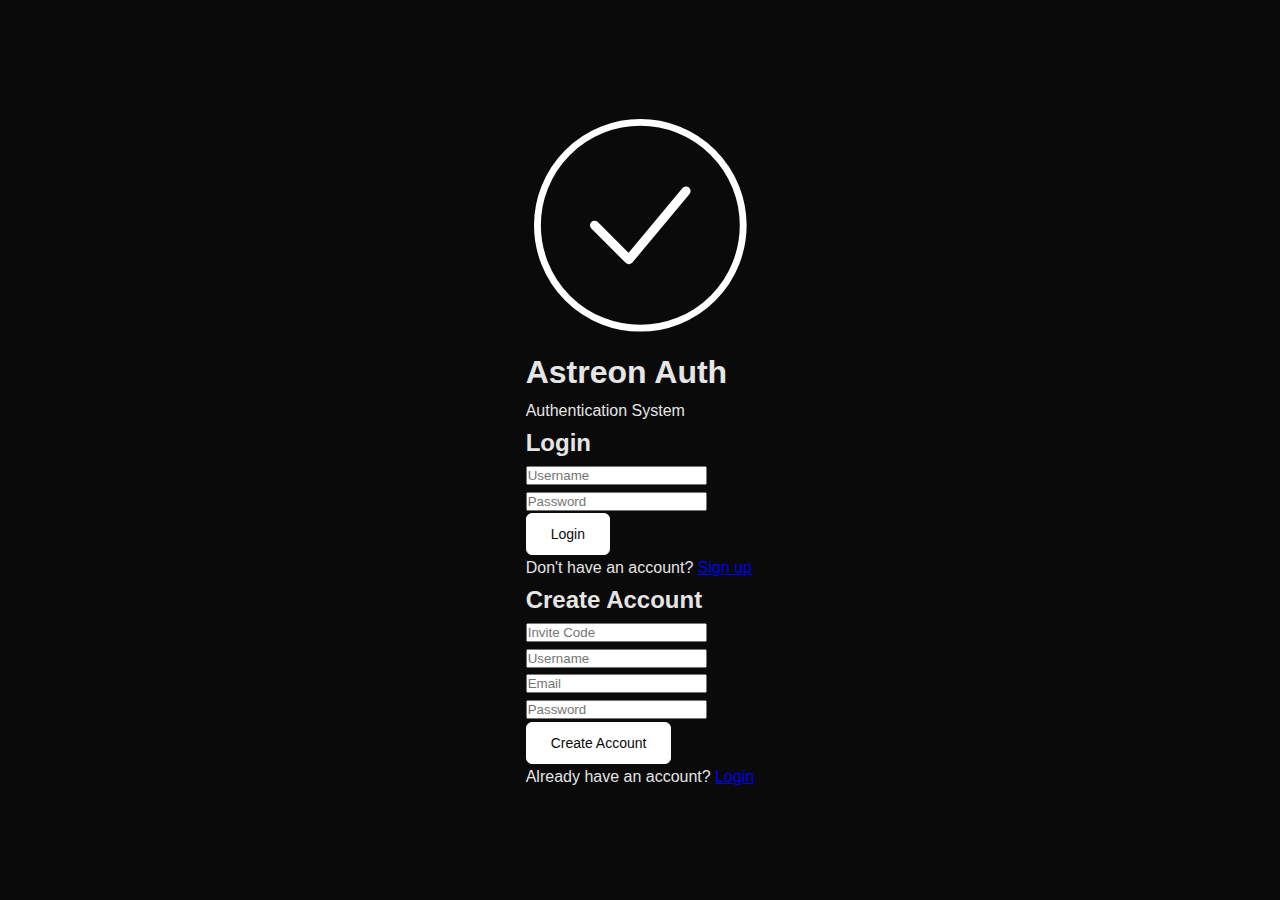
<file: reseller.html>
<!DOCTYPE html>
<html lang="en">
<head>
    <meta charset="UTF-8">
    <meta name="viewport" content="width=device-width, initial-scale=1.0">
    <title>Astreon Auth - Reseller Dashboard</title>
    <link rel="stylesheet" href="https://cdnjs.cloudflare.com/ajax/libs/font-awesome/6.4.0/css/all.min.css">
    <link rel="stylesheet" href="style.css">
</head>
<body>
    <nav class="navbar">
        <div class="nav-brand">
            <div class="nav-logo">
                <svg viewBox="0 0 100 100" xmlns="http://www.w3.org/2000/svg">
                    <circle cx="50" cy="50" r="45" fill="none" stroke="#ffffff" stroke-width="3"/>
                    <path d="M 30 50 L 45 65 L 70 35" fill="none" stroke="#ffffff" stroke-width="4" stroke-linecap="round" stroke-linejoin="round"/>
                </svg>
            </div>
            <span class="slide-in-left">Astreon Reseller</span>
        </div>
        <div class="nav-user">
            <div class="user-menu">
                <button class="user-menu-trigger" onclick="toggleUserMenu()">
                    <i class="fas fa-user-circle"></i>
                    <span id="username-display"></span>
                    <i class="fas fa-chevron-down"></i>
                </button>
                <div class="user-menu-dropdown" id="userMenuDropdown">
                    <a href="#" onclick="logout(); return false;">
                        <i class="fas fa-sign-out-alt"></i>
                        <span>Logout</span>
                    </a>
                </div>
            </div>
        </div>
    </nav>

    <div class="dashboard-container">
        <!-- Sidebar Navigation -->
        <aside class="sidebar">
            <nav class="sidebar-nav">
                <button class="nav-item active" onclick="showTab('overview')" data-tab="overview">
                    <i class="fas fa-chart-line"></i>
                    <span>Overview</span>
                </button>
                <button class="nav-item" onclick="showTab('generate')" data-tab="generate">
                    <i class="fas fa-key"></i>
                    <span>Generate Keys</span>
                </button>
                <button class="nav-item" onclick="showTab('keys')" data-tab="keys">
                    <i class="fas fa-list"></i>
                    <span>My Keys</span>
                </button>
            </nav>
        </aside>

        <!-- Main Content Area -->
        <main class="main-content">
            <!-- Overview Tab -->
            <div id="overview-tab" class="tab-content active">
                <div class="page-header">
                    <div>
                        <h1 class="slide-in-left">Reseller Dashboard</h1>
                        <p class="page-subtitle slide-in-left-delay">Welcome back, <span id="overview-username"></span></p>
                    </div>
                </div>

                <div class="stats-grid">
                    <div class="stat-card">
                        <div class="stat-icon-wrapper" style="background: linear-gradient(135deg, #22c55e 0%, #16a34a 100%);">
                            <i class="fas fa-dollar-sign"></i>
                        </div>
                        <div class="stat-info">
                            <div class="stat-label">Balance</div>
                            <div class="stat-value" id="stat-balance">$0.00</div>
                        </div>
                    </div>
                    <div class="stat-card">
                        <div class="stat-icon-wrapper">
                            <i class="fas fa-key"></i>
                        </div>
                        <div class="stat-info">
                            <div class="stat-label">Total Keys</div>
                            <div class="stat-value" id="stat-total">0</div>
                        </div>
                    </div>
                    <div class="stat-card">
                        <div class="stat-icon-wrapper success">
                            <i class="fas fa-check-circle"></i>
                        </div>
                        <div class="stat-info">
                            <div class="stat-label">Active</div>
                            <div class="stat-value" id="stat-active">0</div>
                        </div>
                    </div>
                    <div class="stat-card">
                        <div class="stat-icon-wrapper warning">
                            <i class="fas fa-unlock"></i>
                        </div>
                        <div class="stat-info">
                            <div class="stat-label">Used</div>
                            <div class="stat-value" id="stat-used">0</div>
                        </div>
                    </div>
                </div>

                <div class="card" style="margin-top: 2rem;">
                    <div class="card-header">
                        <h2>Allowed Products</h2>
                    </div>
                    <div class="card-body">
                        <div id="allowed-products" class="loading">Loading...</div>
                    </div>
                </div>
            </div>

            <!-- Generate Tab -->
            <div id="generate-tab" class="tab-content">
                <div class="page-header">
                    <div>
                        <h1>Generate Key</h1>
                        <p class="page-subtitle">Create a new license key (Cost: $1.00 per key)</p>
                    </div>
                </div>

                <div class="card">
                    <div class="card-body">
                        <div class="form-section">
                            <label class="form-label">Product</label>
                            <select id="product-select" class="form-input">
                                <option value="private">Private</option>
                            </select>
                            <span class="form-hint">Select the product to generate a key for</span>
                        </div>
                        
                        <div class="form-section">
                            <label class="form-label">Key Format</label>
                            <input type="text" id="format" placeholder="Astreon-*****-*****" value="Astreon-*****-*****" class="form-input">
                            <span class="form-hint">Use * for random characters</span>
                        </div>
                        
                        <div class="form-row">
                            <div class="form-section">
                                <label class="form-label">Duration</label>
                                <select id="duration" class="form-input">
                                    <option value="day" selected>Days</option>
                                    <option value="week">Weeks</option>
                                    <option value="month">Months</option>
                                    <option value="year">Years</option>
                                </select>
                            </div>
                            
                            <div class="form-section" id="amount-group">
                                <label class="form-label">Amount</label>
                                <input type="number" id="amount" min="1" value="30" class="form-input">
                            </div>
                        </div>
                        
                        <div class="info-box" style="margin-bottom: 1.5rem;">
                            <i class="fas fa-info-circle"></i>
                            <div>
                                <strong>Balance:</strong> <span id="generate-balance">$0.00</span> | 
                                <strong>Cost per key:</strong> $1.00
                            </div>
                        </div>
                        
                        <button class="btn btn-primary btn-large" onclick="generateResellerKey()">
                            <i class="fas fa-key"></i>
                            <span>Generate Key ($1.00)</span>
                        </button>
                        
                        <div id="generated-result" class="result-box" style="display: none;">
                            <div class="result-header">
                                <i class="fas fa-check-circle"></i>
                                <span>Key Generated Successfully</span>
                            </div>
                            <div class="result-key">
                                <code id="generated-key"></code>
                                <button class="btn-icon" onclick="copyKey()" title="Copy">
                                    <i class="fas fa-copy"></i>
                                </button>
                            </div>
                            <div class="result-info" id="key-info"></div>
                        </div>
                    </div>
                </div>
            </div>

            <!-- Keys Tab -->
            <div id="keys-tab" class="tab-content">
                <div class="page-header">
                    <div>
                        <h1>My Keys</h1>
                        <p class="page-subtitle">View all keys you've generated</p>
                    </div>
                    <button class="btn btn-primary" onclick="loadResellerKeys()">
                        <i class="fas fa-sync-alt"></i>
                        <span>Refresh</span>
                    </button>
                </div>

                <div class="card">
                    <div class="card-body">
                        <div class="table-wrapper">
                            <table>
                                <thead>
                                    <tr>
                                        <th>Key</th>
                                        <th>Product</th>
                                        <th>Status</th>
                                        <th>Duration</th>
                                        <th>Created</th>
                                    </tr>
                                </thead>
                                <tbody id="keys-table">
                                    <tr><td colspan="5" class="loading">Loading keys...</td></tr>
                                </tbody>
                            </table>
                        </div>
                    </div>
                </div>
            </div>
        </main>
    </div>

    <script src="reseller.js"></script>
</body>
</html>
</file>
<file: style.css>
* {
    margin: 0;
    padding: 0;
    box-sizing: border-box;
}

body {
    font-family: -apple-system, BlinkMacSystemFont, 'Segoe UI', 'Roboto', 'Oxygen', 'Ubuntu', sans-serif;
    background: #0a0a0a;
    color: #e5e5e5;
    min-height: 100vh;
    line-height: 1.6;
}

/* Navbar */
.navbar {
    background: #111111;
    border-bottom: 1px solid #1a1a1a;
    padding: 1rem 2rem;
    display: flex;
    justify-content: space-between;
    align-items: center;
    position: sticky;
    top: 0;
    z-index: 1000;
    backdrop-filter: blur(10px);
}

.nav-brand {
    display: flex;
    align-items: center;
    gap: 0.75rem;
}

.nav-brand h1 {
    font-size: 1.5rem;
    font-weight: 600;
    color: #ffffff;
    margin: 0;
}

.nav-actions {
    display: flex;
    align-items: center;
    gap: 1rem;
}

.theme-toggle {
    background: transparent;
    border: 1px solid #1a1a1a;
    color: #888888;
    padding: 0.5rem 0.75rem;
    border-radius: 6px;
    cursor: pointer;
    font-size: 1rem;
    transition: all 0.2s;
    display: flex;
    align-items: center;
    justify-content: center;
    width: 40px;
    height: 40px;
}

.theme-toggle:hover {
    background: #1a1a1a;
    border-color: #2a2a2a;
    color: #ffffff;
}

.btn-signout {
    display: inline-flex;
    align-items: center;
    gap: 0.5rem;
    padding: 0.5rem 1rem;
    background: transparent;
    border: 1px solid #1a1a1a;
    border-radius: 6px;
    color: #ffffff;
    font-size: 0.875rem;
    font-weight: 500;
    cursor: pointer;
    transition: all 0.2s;
    font-family: inherit;
}

.btn-signout:hover {
    background: #1a1a1a;
    border-color: #2a2a2a;
}

/* User Menu */
.user-menu {
    position: relative;
}

.user-menu-trigger {
    display: flex;
    align-items: center;
    gap: 0.75rem;
    padding: 0.5rem 1rem;
    background: transparent;
    border: 1px solid #1a1a1a;
    border-radius: 6px;
    color: #e5e5e5;
    cursor: pointer;
    transition: all 0.2s;
    font-family: inherit;
    font-size: 0.875rem;
}

.user-menu-trigger:hover {
    background: #1a1a1a;
    border-color: #2a2a2a;
}

.user-menu-trigger i:first-child {
    font-size: 1.25rem;
    color: #888888;
}

.user-menu-trigger i:last-child {
    font-size: 0.75rem;
    color: #888888;
    transition: transform 0.2s;
}

.user-menu-trigger.active i:last-child {
    transform: rotate(180deg);
}

.user-menu-dropdown {
    position: absolute;
    top: calc(100% + 0.5rem);
    right: 0;
    background: #111111;
    border: 1px solid #1a1a1a;
    border-radius: 6px;
    min-width: 200px;
    box-shadow: 0 4px 12px rgba(0, 0, 0, 0.3);
    display: none;
    overflow: hidden;
    z-index: 1001;
}

.user-menu-dropdown.show {
    display: block;
}

.user-menu-dropdown a {
    display: flex;
    align-items: center;
    gap: 0.75rem;
    padding: 0.75rem 1rem;
    color: #e5e5e5;
    text-decoration: none;
    transition: all 0.2s;
    font-size: 0.875rem;
}

.user-menu-dropdown a:hover {
    background: #1a1a1a;
    color: #ffffff;
}

.user-menu-dropdown a i {
    width: 20px;
    text-align: center;
    color: #888888;
}

.user-menu-dropdown a:hover i {
    color: #ffffff;
}

/* Dashboard Layout */
.dashboard-container {
    display: flex;
    min-height: calc(100vh - 60px);
}

/* Sidebar */
.sidebar {
    width: 240px;
    background: #111111;
    border-right: 1px solid #1a1a1a;
    position: sticky;
    top: 60px;
    height: calc(100vh - 60px);
    overflow-y: auto;
    display: flex;
    flex-direction: column;
}

.sidebar-header {
    padding: 1.5rem 1rem;
    border-bottom: 1px solid #1a1a1a;
}

.logged-in-section {
    display: flex;
    flex-direction: column;
    gap: 0.5rem;
}

.logged-in-label {
    font-size: 0.75rem;
    color: #888888;
    text-transform: uppercase;
    letter-spacing: 0.5px;
    font-weight: 600;
}

.logged-in-username {
    font-size: 0.875rem;
    color: #ffffff;
    font-weight: 500;
    filter: blur(4px);
    user-select: none;
    transition: filter 0.3s ease;
    cursor: pointer;
}

.logged-in-username:hover {
    filter: blur(0);
}

.sidebar-nav {
    display: flex;
    flex-direction: column;
    gap: 0.25rem;
    padding: 1rem;
    flex: 1;
}

.nav-item {
    display: flex;
    align-items: center;
    gap: 0.75rem;
    padding: 0.875rem 1rem;
    background: transparent;
    border: none;
    border-radius: 6px;
    color: #888888;
    font-size: 0.875rem;
    cursor: pointer;
    transition: all 0.2s;
    text-align: left;
    font-family: inherit;
    font-weight: 500;
}

.nav-item:hover {
    background: #1a1a1a;
    color: #ffffff;
}

.nav-item.active {
    background: #1a1a1a;
    color: #ffffff;
    font-weight: 600;
}

.nav-item i {
    width: 20px;
    text-align: center;
    font-size: 1rem;
}

/* Main Content */
.main-content {
    flex: 1;
    padding: 2rem;
    overflow-y: auto;
    background: #0a0a0a;
}

/* Key List Header */
.key-list-header {
    display: flex;
    justify-content: space-between;
    align-items: center;
    margin-bottom: 1.5rem;
}

.key-list-header h2 {
    font-size: 1.5rem;
    font-weight: 600;
    color: #ffffff;
    margin: 0;
}

.search-container {
    position: relative;
    display: flex;
    align-items: center;
}

.search-input {
    padding: 0.5rem 1rem 0.5rem 2.5rem;
    background: #111111;
    border: 1px solid #1a1a1a;
    border-radius: 6px;
    color: #ffffff;
    font-size: 0.875rem;
    width: 300px;
    transition: all 0.2s;
}

.search-input:focus {
    outline: none;
    border-color: #2a2a2a;
    background: #1a1a1a;
}

.search-input::placeholder {
    color: #555555;
}

.search-icon {
    position: absolute;
    left: 0.75rem;
    color: #888888;
    font-size: 0.875rem;
    pointer-events: none;
}

.page-header {
    margin-bottom: 2rem;
    display: flex;
    justify-content: space-between;
    align-items: flex-start;
}

.page-header h1 {
    font-size: 1.75rem;
    font-weight: 600;
    color: #ffffff;
    margin-bottom: 0.5rem;
    animation: slideInLeft 0.6s ease-out;
}

.page-subtitle {
    color: #888888;
    font-size: 0.875rem;
    animation: slideInLeft 0.6s ease-out 0.15s both;
}

/* Tab Content */
.tab-content {
    display: none;
}

.tab-content.active {
    display: block;
}

/* Stats Grid */
.stats-grid {
    display: grid;
    grid-template-columns: repeat(auto-fit, minmax(220px, 1fr));
    gap: 1.5rem;
    margin-bottom: 2rem;
}

.stat-card {
    background: #111111;
    border: 1px solid #1a1a1a;
    border-radius: 8px;
    padding: 1.5rem;
    display: flex;
    align-items: center;
    gap: 1rem;
    transition: all 0.2s;
    animation: slideInLeft 0.6s ease-out;
    animation-fill-mode: both;
}

.stat-card:nth-child(1) { animation-delay: 0.1s; }
.stat-card:nth-child(2) { animation-delay: 0.2s; }
.stat-card:nth-child(3) { animation-delay: 0.3s; }
.stat-card:nth-child(4) { animation-delay: 0.4s; }

.stat-card:hover {
    border-color: #2a2a2a;
    transform: translateY(-2px);
}

.stat-icon-wrapper {
    width: 56px;
    height: 56px;
    display: flex;
    align-items: center;
    justify-content: center;
    background: #0a0a0a;
    border-radius: 8px;
    border: 1px solid #1a1a1a;
    color: #888888;
    font-size: 1.5rem;
}

.stat-icon-wrapper.success {
    color: #22c55e;
    border-color: #22c55e;
    background: rgba(34, 197, 94, 0.1);
}

.stat-icon-wrapper.warning {
    color: #eab308;
    border-color: #eab308;
    background: rgba(234, 179, 8, 0.1);
}

.stat-icon-wrapper.danger {
    color: #ef4444;
    border-color: #ef4444;
    background: rgba(239, 68, 68, 0.1);
}

.stat-info {
    flex: 1;
}

.stat-label {
    color: #888888;
    font-size: 0.75rem;
    text-transform: uppercase;
    letter-spacing: 0.5px;
    margin-bottom: 0.25rem;
}

.stat-value {
    font-size: 1.75rem;
    font-weight: 600;
    color: #ffffff;
}

/* Quick Actions */
.quick-actions-section {
    margin-top: 2rem;
}

.section-title {
    font-size: 1.125rem;
    font-weight: 600;
    color: #ffffff;
    margin-bottom: 1rem;
}

.actions-grid {
    display: grid;
    grid-template-columns: repeat(auto-fit, minmax(280px, 1fr));
    gap: 1rem;
}

.action-card {
    background: #111111;
    border: 1px solid #1a1a1a;
    border-radius: 8px;
    padding: 1.5rem;
    display: flex;
    align-items: center;
    gap: 1rem;
    cursor: pointer;
    transition: all 0.2s;
    font-family: inherit;
    color: #e5e5e5;
    text-align: left;
    width: 100%;
}

.action-card:hover {
    border-color: #2a2a2a;
    transform: translateY(-2px);
    background: #1a1a1a;
}

.action-icon {
    width: 48px;
    height: 48px;
    display: flex;
    align-items: center;
    justify-content: center;
    background: #0a0a0a;
    border-radius: 6px;
    border: 1px solid #1a1a1a;
    color: #888888;
    font-size: 1.25rem;
}

.action-content {
    flex: 1;
}

.action-title {
    font-size: 0.875rem;
    font-weight: 600;
    color: #ffffff;
    margin-bottom: 0.25rem;
}

.action-desc {
    font-size: 0.75rem;
    color: #888888;
}

.action-arrow {
    color: #555555;
    font-size: 0.875rem;
}

/* Cards */
.card {
    background: #111111;
    border: 1px solid #1a1a1a;
    border-radius: 8px;
    margin-bottom: 2rem;
    overflow: hidden;
}

.card-header {
    padding: 1.5rem;
    border-bottom: 1px solid #1a1a1a;
}

.card-header h2 {
    color: #ffffff;
    font-size: 1.125rem;
    font-weight: 600;
}

.card-body {
    padding: 1.5rem;
}

/* Buttons */
.btn {
    display: inline-flex;
    align-items: center;
    gap: 0.5rem;
    padding: 0.75rem 1.5rem;
    border: 1px solid #1a1a1a;
    border-radius: 6px;
    font-size: 0.875rem;
    font-weight: 500;
    cursor: pointer;
    transition: all 0.2s;
    font-family: inherit;
    text-decoration: none;
}

.btn-primary {
    background: #ffffff;
    color: #0a0a0a;
    border-color: #ffffff;
}

.btn-primary:hover {
    background: #e5e5e5;
    border-color: #e5e5e5;
}

.btn-large {
    padding: 1rem 2rem;
    font-size: 1rem;
}

.btn-secondary {
    background: transparent;
    color: #ffffff;
    border-color: #1a1a1a;
}

.btn-secondary:hover {
    background: #1a1a1a;
    border-color: #2a2a2a;
}

.btn-danger {
    background: #dc2626;
    color: white;
    border: 1px solid #dc2626;
}

.btn-danger:hover {
    background: #b91c1c;
    border-color: #b91c1c;
}

.btn-icon {
    background: transparent;
    border: 1px solid #1a1a1a;
    color: #ffffff;
    padding: 0.5rem;
    border-radius: 6px;
    cursor: pointer;
    font-size: 0.875rem;
    transition: all 0.2s;
    display: inline-flex;
    align-items: center;
    justify-content: center;
    width: 36px;
    height: 36px;
}

.btn-icon:hover {
    background: #1a1a1a;
    border-color: #2a2a2a;
}

/* Forms */
.form-section {
    margin-bottom: 1.5rem;
}

.form-label {
    display: block;
    color: #888888;
    font-size: 0.875rem;
    margin-bottom: 0.5rem;
    font-weight: 500;
}

.form-input {
    width: 100%;
    padding: 0.75rem 1rem;
    background: #0a0a0a;
    border: 1px solid #1a1a1a;
    border-radius: 6px;
    color: #ffffff;
    font-family: inherit;
    font-size: 0.875rem;
    transition: all 0.2s;
}

.form-input:focus {
    outline: none;
    border-color: #2a2a2a;
    background: #111111;
}

.form-input::placeholder {
    color: #555555;
}

.form-hint {
    display: block;
    color: #555555;
    font-size: 0.75rem;
    margin-top: 0.25rem;
}

.form-row {
    display: flex;
    gap: 1rem;
    align-items: flex-end;
}

.form-column {
    display: flex;
    flex-direction: column;
    gap: 1rem;
}

/* Table */
.table-wrapper {
    overflow-x: auto;
}

table {
    width: 100%;
    border-collapse: collapse;
}

.keys-table {
    width: 100%;
    border-collapse: collapse;
}

.keys-table th {
    text-align: left;
    padding: 0.75rem 1rem;
    color: #888888;
    font-size: 0.75rem;
    font-weight: 600;
    text-transform: uppercase;
    letter-spacing: 0.5px;
    border-bottom: 1px solid #1a1a1a;
    background: #111111;
}

.keys-table td {
    padding: 0.75rem 1rem;
    border-bottom: 1px solid #1a1a1a;
    color: #e5e5e5;
    font-size: 0.875rem;
}

.keys-table tbody tr:hover {
    background: #0f0f0f;
}

.keys-table td code {
    background: #0a0a0a;
    padding: 0.25rem 0.5rem;
    border-radius: 4px;
    font-family: 'Courier New', monospace;
    font-size: 0.8125rem;
    border: 1px solid #1a1a1a;
    color: #ffffff;
}

.hwid-display {
    color: #888888;
    font-size: 0.8125rem;
    cursor: help;
}

/* Custom Checkboxes */
.custom-checkbox {
    position: relative;
    display: inline-block;
    cursor: pointer;
    width: 20px;
    height: 20px;
}

.custom-checkbox input {
    position: absolute;
    opacity: 0;
    cursor: pointer;
    width: 0;
    height: 0;
}

.checkmark {
    position: absolute;
    top: 0;
    left: 0;
    height: 20px;
    width: 20px;
    background: #0a0a0a;
    border: 2px solid #1a1a1a;
    border-radius: 4px;
    transition: all 0.2s ease;
}

.custom-checkbox:hover .checkmark {
    border-color: #2a2a2a;
    background: #111111;
}

.custom-checkbox input:checked ~ .checkmark,
.custom-checkbox.checked input ~ .checkmark {
    background: #ffffff;
    border-color: #ffffff;
}

.checkmark:after {
    content: "";
    position: absolute;
    display: none;
    left: 6px;
    top: 2px;
    width: 5px;
    height: 10px;
    border: solid #0a0a0a;
    border-width: 0 2px 2px 0;
    transform: rotate(45deg);
    animation: checkmarkAppear 0.2s ease;
}

.custom-checkbox input:checked ~ .checkmark:after {
    display: block;
}

@keyframes checkmarkAppear {
    from {
        opacity: 0;
        transform: rotate(45deg) scale(0.5);
    }
    to {
        opacity: 1;
        transform: rotate(45deg) scale(1);
    }
}

/* Action Buttons */
.btn-reset-hwid {
    display: inline-flex;
    align-items: center;
    gap: 0.375rem;
    padding: 0.375rem 0.75rem;
    background: #eab308;
    border: 1px solid #eab308;
    border-radius: 4px;
    color: #000000;
    font-size: 0.75rem;
    font-weight: 500;
    cursor: pointer;
    transition: all 0.2s;
    font-family: inherit;
}

.btn-reset-hwid:hover:not(:disabled) {
    background: #ca8a04;
    border-color: #ca8a04;
}

.btn-reset-hwid:disabled {
    opacity: 0.5;
    cursor: not-allowed;
}

.btn-delete-key {
    display: inline-flex;
    align-items: center;
    gap: 0.375rem;
    padding: 0.375rem 0.75rem;
    background: #dc2626;
    border: 1px solid #dc2626;
    border-radius: 4px;
    color: #ffffff;
    font-size: 0.75rem;
    font-weight: 500;
    cursor: pointer;
    transition: all 0.2s;
    font-family: inherit;
}

.btn-delete-key:hover {
    background: #b91c1c;
    border-color: #b91c1c;
}

.btn-view-details {
    display: inline-flex;
    align-items: center;
    gap: 0.375rem;
    padding: 0.375rem 0.75rem;
    background: transparent;
    border: 1px solid #1a1a1a;
    border-radius: 4px;
    color: #888888;
    font-size: 0.75rem;
    font-weight: 500;
    cursor: pointer;
    transition: all 0.2s;
    font-family: inherit;
}

.btn-view-details:hover {
    background: #1a1a1a;
    border-color: #2a2a2a;
    color: #ffffff;
}

/* Key Details Modal */
.key-details-header {
    display: flex;
    justify-content: space-between;
    align-items: center;
    padding: 1.5rem;
    background: #0a0a0a;
    border-radius: 8px;
    border: 1px solid #1a1a1a;
    margin-bottom: 1.5rem;
}

.key-details-key {
    flex: 1;
    display: flex;
    align-items: center;
    gap: 0.75rem;
}

.key-details-key code {
    flex: 1;
    background: #111111;
    padding: 0.75rem 1rem;
    border-radius: 6px;
    border: 1px solid #1a1a1a;
    font-family: 'Courier New', monospace;
    font-size: 0.875rem;
    color: #ffffff;
    word-break: break-all;
    font-weight: 500;
}

.key-details-status {
    margin-left: 1rem;
}

.key-details-grid {
    display: grid;
    grid-template-columns: repeat(auto-fit, minmax(300px, 1fr));
    gap: 1.5rem;
}

.key-details-card {
    background: #0a0a0a;
    border: 1px solid #1a1a1a;
    border-radius: 8px;
    overflow: hidden;
    transition: all 0.2s;
}

.key-details-card:hover {
    border-color: #2a2a2a;
}

.key-details-card-header {
    display: flex;
    align-items: center;
    gap: 0.75rem;
    padding: 1rem 1.25rem;
    background: #111111;
    border-bottom: 1px solid #1a1a1a;
}

.key-details-card-header i {
    color: #888888;
    font-size: 1rem;
}

.key-details-card-header h4 {
    color: #ffffff;
    font-size: 0.875rem;
    font-weight: 600;
    margin: 0;
    text-transform: uppercase;
    letter-spacing: 0.5px;
}

.key-details-card-body {
    padding: 1.25rem;
}

.detail-item {
    display: flex;
    flex-direction: column;
    gap: 0.5rem;
    padding: 0.75rem 0;
    border-bottom: 1px solid #1a1a1a;
}

.detail-item:last-child {
    border-bottom: none;
    padding-bottom: 0;
}

.detail-label {
    display: flex;
    align-items: center;
    gap: 0.5rem;
    color: #888888;
    font-size: 0.75rem;
    font-weight: 500;
    text-transform: uppercase;
    letter-spacing: 0.5px;
}

.detail-label i {
    color: #555555;
    font-size: 0.75rem;
    width: 16px;
    text-align: center;
}

.detail-value {
    color: #e5e5e5;
    font-size: 0.875rem;
    font-weight: 500;
    word-break: break-word;
}

.detail-value.highlight {
    color: #ffffff;
    font-weight: 600;
    font-size: 0.9375rem;
}

.detail-value-code {
    display: flex;
    align-items: center;
    gap: 0.5rem;
}

.detail-value-code code {
    flex: 1;
    background: #111111;
    padding: 0.625rem 0.875rem;
    border-radius: 6px;
    border: 1px solid #1a1a1a;
    font-family: 'Courier New', monospace;
    font-size: 0.8125rem;
    color: #ffffff;
    word-break: break-all;
    font-weight: 500;
}

.btn-icon-small {
    background: transparent;
    border: 1px solid #1a1a1a;
    color: #888888;
    padding: 0.375rem;
    border-radius: 4px;
    cursor: pointer;
    font-size: 0.75rem;
    transition: all 0.2s;
    display: inline-flex;
    align-items: center;
    justify-content: center;
    width: 28px;
    height: 28px;
    flex-shrink: 0;
}

.btn-icon-small:hover {
    background: #1a1a1a;
    border-color: #2a2a2a;
    color: #ffffff;
}

/* Responsive for key details */
@media (max-width: 768px) {
    .key-details-grid {
        grid-template-columns: 1fr;
    }
    
    .key-details-header {
        flex-direction: column;
        align-items: flex-start;
        gap: 1rem;
    }
    
    .key-details-status {
        margin-left: 0;
        align-self: flex-end;
    }
}

/* Applications Grid */
.applications-grid {
    display: grid;
    grid-template-columns: repeat(auto-fill, minmax(300px, 1fr));
    gap: 1.5rem;
}

.application-card {
    background: #0a0a0a;
    border: 1px solid #1a1a1a;
    border-radius: 8px;
    padding: 1.5rem;
    cursor: pointer;
    transition: all 0.2s;
    display: flex;
    flex-direction: column;
    gap: 1rem;
}

.application-card:hover {
    border-color: #2a2a2a;
    transform: translateY(-2px);
    background: #111111;
}

.application-icon {
    width: 48px;
    height: 48px;
    display: flex;
    align-items: center;
    justify-content: center;
    background: #111111;
    border-radius: 8px;
    border: 1px solid #1a1a1a;
    color: #888888;
    font-size: 1.5rem;
}

.application-info {
    flex: 1;
}

.application-name {
    font-size: 1rem;
    font-weight: 600;
    color: #ffffff;
    margin-bottom: 0.25rem;
}

.application-meta {
    font-size: 0.75rem;
    color: #888888;
}

.application-actions {
    display: flex;
    gap: 0.5rem;
    align-items: center;
}

/* Application Context Header */
.app-context-header {
    display: flex;
    align-items: center;
    gap: 1rem;
    padding: 1rem 2rem;
    background: #111111;
    border-bottom: 1px solid #1a1a1a;
    margin-bottom: 2rem;
}

.app-context-info {
    display: flex;
    align-items: center;
    gap: 0.5rem;
    color: #888888;
    font-size: 0.875rem;
}

.app-context-info i {
    color: #888888;
}

.app-context-info span {
    font-weight: 500;
    color: #ffffff;
}

/* Action Button Animations */
.btn-reset-hwid,
.btn-delete-key {
    position: relative;
    overflow: hidden;
    transition: all 0.3s cubic-bezier(0.4, 0, 0.2, 1);
}

.btn-reset-hwid::before,
.btn-delete-key::before {
    content: '';
    position: absolute;
    top: 50%;
    left: 50%;
    width: 0;
    height: 0;
    border-radius: 50%;
    background: rgba(255, 255, 255, 0.2);
    transform: translate(-50%, -50%);
    transition: width 0.6s, height 0.6s;
}

.btn-reset-hwid:active::before,
.btn-delete-key:active::before {
    width: 300px;
    height: 300px;
}

.action-loading {
    opacity: 0.7;
    pointer-events: none;
}

.action-success {
    background: #22c55e !important;
    border-color: #22c55e !important;
    color: #ffffff !important;
    animation: successPulse 0.5s ease;
}

.action-error {
    background: #ef4444 !important;
    border-color: #ef4444 !important;
    color: #ffffff !important;
    animation: errorShake 0.5s ease;
}

@keyframes successPulse {
    0%, 100% {
        transform: scale(1);
    }
    50% {
        transform: scale(1.05);
    }
}

@keyframes errorShake {
    0%, 100% {
        transform: translateX(0);
    }
    25% {
        transform: translateX(-5px);
    }
    75% {
        transform: translateX(5px);
    }
}

.row-success {
    animation: rowHighlight 2s ease;
}

.row-deleting {
    animation: rowDeleteStart 0.1s ease;
}

@keyframes rowHighlight {
    0% {
        background: transparent;
    }
    10% {
        background: rgba(34, 197, 94, 0.1);
    }
    100% {
        background: transparent;
    }
}

@keyframes rowDeleteStart {
    0% {
        transform: scale(1);
    }
    100% {
        transform: scale(0.98);
    }
}

.table-actions {
    display: flex;
    gap: 0.5rem;
    align-items: center;
    justify-content: flex-end;
}

/* Badges */
.badge {
    display: inline-flex;
    align-items: center;
    gap: 0.25rem;
    padding: 0.25rem 0.75rem;
    border-radius: 12px;
    font-size: 0.75rem;
    font-weight: 500;
}

.badge-success {
    background: rgba(34, 197, 94, 0.1);
    color: #22c55e;
    border: 1px solid #22c55e;
}

.badge-warning {
    background: rgba(234, 179, 8, 0.1);
    color: #eab308;
    border: 1px solid #eab308;
}

.badge-danger {
    background: rgba(239, 68, 68, 0.1);
    color: #ef4444;
    border: 1px solid #ef4444;
}

.badge-info {
    background: rgba(59, 130, 246, 0.1);
    color: #3b82f6;
    border: 1px solid #3b82f6;
}

/* Credentials */
.credentials-list {
    display: flex;
    flex-direction: column;
    gap: 1rem;
    margin-bottom: 2rem;
}

.credential-item {
    display: flex;
    justify-content: space-between;
    align-items: center;
    padding: 1rem;
    background: #0a0a0a;
    border: 1px solid #1a1a1a;
    border-radius: 6px;
}

.credential-label {
    display: flex;
    align-items: center;
    gap: 0.75rem;
    font-weight: 500;
    color: #888888;
    font-size: 0.875rem;
    min-width: 140px;
}

.credential-label i {
    color: #888888;
    width: 20px;
    text-align: center;
}

.credential-value {
    flex: 1;
    display: flex;
    align-items: center;
    gap: 1rem;
}

.credential-value code {
    flex: 1;
    background: #111111;
    padding: 0.75rem 1rem;
    border-radius: 6px;
    font-family: 'Courier New', monospace;
    font-size: 0.875rem;
    color: #ffffff;
    border: 1px solid #1a1a1a;
    word-break: break-all;
}

/* Integration Guide */
.integration-guide {
    margin-top: 2rem;
    padding: 1.5rem;
    background: #0a0a0a;
    border: 1px solid #1a1a1a;
    border-radius: 8px;
}

.integration-guide h3 {
    display: flex;
    align-items: center;
    gap: 0.75rem;
    color: #ffffff;
    font-size: 1rem;
    margin-bottom: 1rem;
    font-weight: 600;
}

.integration-guide h3 i {
    color: #888888;
}

.integration-guide p {
    color: #888888;
    font-size: 0.875rem;
    margin-bottom: 1rem;
}

.code-block {
    background: #0a0a0a;
    border: 1px solid #1a1a1a;
    border-radius: 6px;
    overflow: hidden;
    margin: 1rem 0;
}

.code-header {
    display: flex;
    justify-content: space-between;
    align-items: center;
    padding: 0.75rem 1rem;
    background: #111111;
    border-bottom: 1px solid #1a1a1a;
    font-size: 0.75rem;
    color: #888888;
    text-transform: uppercase;
    letter-spacing: 0.5px;
}

.btn-code-copy {
    background: transparent;
    border: 1px solid #1a1a1a;
    color: #888888;
    padding: 0.25rem 0.5rem;
    border-radius: 4px;
    cursor: pointer;
    font-size: 0.75rem;
    transition: all 0.2s;
}

.btn-code-copy:hover {
    background: #1a1a1a;
    color: #ffffff;
}

.integration-guide pre {
    padding: 1rem;
    overflow-x: auto;
    margin: 0;
}

.integration-guide code {
    font-family: 'Courier New', monospace;
    font-size: 0.8125rem;
    color: #ffffff;
    line-height: 1.8;
}

.info-box {
    display: flex;
    align-items: flex-start;
    gap: 0.75rem;
    padding: 1rem;
    background: rgba(59, 130, 246, 0.1);
    border: 1px solid #3b82f6;
    border-radius: 6px;
    margin-top: 1rem;
    font-size: 0.875rem;
    color: #888888;
}

.info-box i {
    color: #3b82f6;
    margin-top: 0.125rem;
}

.info-box strong {
    color: #ffffff;
}

/* Result Box */
.result-box {
    margin-top: 1.5rem;
    padding: 1.5rem;
    background: #0a0a0a;
    border: 1px solid #1a1a1a;
    border-radius: 8px;
}

.result-header {
    display: flex;
    align-items: center;
    gap: 0.5rem;
    color: #22c55e;
    font-weight: 600;
    margin-bottom: 1rem;
    font-size: 0.875rem;
}

.result-key {
    display: flex;
    align-items: center;
    gap: 1rem;
    margin-bottom: 1rem;
}

.result-key code {
    flex: 1;
    background: #111111;
    padding: 0.75rem 1rem;
    border-radius: 6px;
    font-family: 'Courier New', monospace;
    font-size: 0.875rem;
    color: #ffffff;
    border: 1px solid #1a1a1a;
    word-break: break-all;
}

.result-info {
    color: #888888;
    font-size: 0.875rem;
}

/* Settings */
.settings-section {
    margin-bottom: 1.5rem;
}

.settings-header {
    display: flex;
    align-items: center;
    gap: 0.75rem;
    margin-bottom: 1rem;
}

.settings-header i {
    color: #888888;
    font-size: 1rem;
}

.settings-section h3 {
    color: #ffffff;
    font-size: 1rem;
    font-weight: 600;
}

.settings-section p {
    color: #888888;
    font-size: 0.875rem;
    margin-bottom: 1rem;
}

.settings-section.danger-zone {
    border-left: 3px solid #dc2626;
    padding-left: 1rem;
}

.settings-section.danger-zone .settings-header i {
    color: #dc2626;
}

.settings-section.danger-zone h3 {
    color: #dc2626;
}

.divider {
    height: 1px;
    background: #1a1a1a;
    margin: 1.5rem 0;
}

/* Messages */
.messages-container {
    display: flex;
    flex-direction: column;
    gap: 1rem;
}

.message-item {
    background: #0a0a0a;
    border: 1px solid #1a1a1a;
    border-radius: 6px;
    padding: 1rem;
}

.message-item h4 {
    color: #ffffff;
    font-size: 0.875rem;
    font-weight: 600;
    margin-bottom: 0.5rem;
}

.message-item p {
    color: #888888;
    font-size: 0.875rem;
    margin-bottom: 0.5rem;
}

.message-item .message-meta {
    color: #555555;
    font-size: 0.75rem;
}

/* Modal */
.modal {
    display: none;
    position: fixed;
    z-index: 2000;
    left: 0;
    top: 0;
    width: 100%;
    height: 100%;
    background: rgba(0, 0, 0, 0.8);
    backdrop-filter: blur(4px);
}

.modal-content {
    background: #111111;
    border: 1px solid #1a1a1a;
    border-radius: 8px;
    margin: 5% auto;
    width: 90%;
    max-width: 500px;
    max-height: 90vh;
    overflow-y: auto;
}

.modal-header {
    padding: 1.5rem;
    border-bottom: 1px solid #1a1a1a;
    display: flex;
    justify-content: space-between;
    align-items: center;
}

.modal-header h3 {
    color: #ffffff;
    font-size: 1.125rem;
    font-weight: 600;
}

.modal-close {
    background: transparent;
    border: none;
    color: #888888;
    font-size: 1.25rem;
    cursor: pointer;
    padding: 0;
    width: 2rem;
    height: 2rem;
    display: flex;
    align-items: center;
    justify-content: center;
    border-radius: 4px;
    transition: all 0.2s;
}

.modal-close:hover {
    background: #1a1a1a;
    color: #ffffff;
}

.modal-body {
    padding: 1.5rem;
}

.modal-key-display {
    background: #0a0a0a;
    padding: 1rem;
    border-radius: 6px;
    margin-bottom: 1.5rem;
    border: 1px solid #1a1a1a;
}

.modal-key-display code {
    font-family: 'Courier New', monospace;
    color: #ffffff;
    font-size: 0.875rem;
    word-break: break-all;
}

/* Loading */
.loading {
    text-align: center;
    color: #888888;
    padding: 2rem;
    font-size: 0.875rem;
}

/* Auth Container (for login page) */
.auth-container {
    min-height: 100vh;
    display: flex;
    align-items: center;
    justify-content: center;
    padding: 2rem;
}

/* Form Styles - Less Rounded */
.form {
    display: flex;
    flex-direction: column;
    gap: 10px;
    padding-left: 2em;
    padding-right: 2em;
    padding-bottom: 0.4em;
    background-color: #171717;
    border-radius: 10px;
    transition: .4s ease-in-out;
    width: 100%;
    max-width: 420px;
}

.form:hover {
    transform: scale(1.02);
    border: 1px solid #2a2a2a;
}

#heading {
    text-align: center;
    margin: 2em;
    color: rgb(255, 255, 255);
    font-size: 1.2em;
}

.field {
    display: flex;
    align-items: center;
    justify-content: center;
    gap: 0.5em;
    border-radius: 10px;
    padding: 0.6em;
    border: none;
    outline: none;
    color: white;
    background-color: #171717;
    box-shadow: inset 2px 5px 10px rgb(5, 5, 5);
}

.input-icon {
    height: 1.3em;
    width: 1.3em;
    fill: white;
}

.input-field {
    background: none;
    border: none;
    outline: none;
    width: 100%;
    color: #d3d3d3;
    font-family: inherit;
    font-size: 0.875rem;
}

.input-field::placeholder {
    color: #888888;
}

/* Fix autofill white background */
.input-field:-webkit-autofill,
.input-field:-webkit-autofill:hover,
.input-field:-webkit-autofill:focus,
.input-field:-webkit-autofill:active {
    -webkit-box-shadow: 0 0 0 30px #171717 inset !important;
    -webkit-text-fill-color: #d3d3d3 !important;
    background: transparent !important;
    background-color: transparent !important;
    color: #d3d3d3 !important;
}

.form .btn {
    display: flex;
    justify-content: center;
    flex-direction: row;
    margin-top: 2.5em;
}

.button1 {
    padding: 0.5em;
    padding-left: 1.1em;
    padding-right: 1.1em;
    border-radius: 5px;
    margin-right: 0.5em;
    border: none;
    outline: none;
    transition: .4s ease-in-out;
    background-color: #252525;
    color: white;
    cursor: pointer;
    font-family: inherit;
    font-size: 0.875rem;
}

.button1:hover {
    background-color: black;
    color: white;
}

.button2 {
    padding: 0.5em;
    padding-left: 2.3em;
    padding-right: 2.3em;
    border-radius: 5px;
    border: none;
    outline: none;
    transition: .4s ease-in-out;
    background-color: #252525;
    color: white;
    cursor: pointer;
    font-family: inherit;
    font-size: 0.875rem;
}

.button2:hover {
    background-color: black;
    color: white;
}

.form {
    display: none;
}

.form.active {
    display: flex;
}

/* Files Grid */
.files-grid {
    display: grid;
    grid-template-columns: repeat(auto-fit, minmax(300px, 1fr));
    gap: 1rem;
}

.file-card {
    background: #0a0a0a;
    border: 1px solid #1a1a1a;
    border-radius: 8px;
    padding: 1.5rem;
    display: flex;
    align-items: center;
    gap: 1rem;
    transition: all 0.2s;
}

.file-card:hover {
    border-color: #2a2a2a;
    transform: translateY(-2px);
}

.file-actions {
    display: flex;
    gap: 0.5rem;
    align-items: center;
}

.file-actions .btn-secondary {
    padding: 0.5rem 0.75rem;
    min-width: auto;
}

.file-actions .btn-secondary i {
    margin: 0;
}

.file-icon {
    width: 48px;
    height: 48px;
    display: flex;
    align-items: center;
    justify-content: center;
    background: #111111;
    border-radius: 6px;
    border: 1px solid #1a1a1a;
    color: #888888;
    font-size: 1.5rem;
}

.file-info {
    flex: 1;
}

.file-name {
    font-size: 0.875rem;
    font-weight: 600;
    color: #ffffff;
    margin-bottom: 0.25rem;
}

.file-desc {
    font-size: 0.75rem;
    color: #888888;
}

/* Admin Panel Styles */
.admin-table-container {
    overflow-x: auto;
    margin-top: 1rem;
}

.admin-table {
    width: 100%;
    border-collapse: collapse;
    font-size: 0.875rem;
}

.admin-table thead {
    background: #0a0a0a;
    border-bottom: 2px solid #1a1a1a;
}

.admin-table th {
    padding: 0.75rem;
    text-align: left;
    color: #888888;
    font-weight: 600;
    font-size: 0.75rem;
    text-transform: uppercase;
    letter-spacing: 0.5px;
}

.admin-table td {
    padding: 0.75rem;
    border-bottom: 1px solid #1a1a1a;
    color: #e5e5e5;
}

.admin-table tbody tr:hover {
    background: #0a0a0a;
}

.admin-table tbody tr:last-child td {
    border-bottom: none;
}

.user-details-section {
    margin-bottom: 2rem;
    padding-bottom: 1.5rem;
    border-bottom: 1px solid #1a1a1a;
}

.user-details-section:last-child {
    border-bottom: none;
}

.user-details-section h4 {
    color: #ffffff;
    font-size: 1rem;
    font-weight: 600;
    margin-bottom: 1rem;
}

.user-details-section p {
    color: #888888;
    font-size: 0.875rem;
    margin-bottom: 0.5rem;
}

.user-details-section code {
    background: #0a0a0a;
    padding: 0.25rem 0.5rem;
    border-radius: 4px;
    border: 1px solid #1a1a1a;
    font-family: 'Courier New', monospace;
}

.card-header {
    display: flex;
    justify-content: space-between;
    align-items: center;
    margin-bottom: 1rem;
}

.card-header h2 {
    margin: 0;
}

/* Responsive */
@media (max-width: 768px) {
    .dashboard-container {
        flex-direction: column;
    }
    
    .sidebar {
        width: 100%;
        height: auto;
        position: relative;
        top: 0;
        border-right: none;
        border-bottom: 1px solid #1a1a1a;
    }
    
    .sidebar-nav {
        flex-direction: row;
        overflow-x: auto;
        padding: 0.5rem;
    }
    
    .nav-item {
        white-space: nowrap;
    }
    
    .main-content {
        padding: 1rem;
    }
    
    .key-list-header {
        flex-direction: column;
        align-items: flex-start;
        gap: 1rem;
    }
    
    .search-container {
        width: 100%;
    }
    
    .search-input {
        width: 100%;
    }
    
    .stats-grid {
        grid-template-columns: 1fr;
    }
    
    .actions-grid {
        grid-template-columns: 1fr;
    }
    
    .form-row {
        flex-direction: column;
    }
    
    .credential-item {
        flex-direction: column;
        align-items: flex-start;
        gap: 0.5rem;
    }
    
    .credential-label {
        min-width: auto;
    }
    
    .table-actions {
        flex-direction: column;
        align-items: stretch;
    }
    
    .btn-reset-hwid,
    .btn-delete-key {
        width: 100%;
        justify-content: center;
    }
}

/* HWID Tooltip */
.hwid-container {
    position: relative;
    display: inline-block;
    cursor: help;
}

.hwid-indicator {
    display: inline-flex;
    align-items: center;
    gap: 0.375rem;
    font-size: 0.8125rem;
    color: #888888;
    padding: 0.25rem 0.5rem;
    background: #0a0a0a;
    border: 1px solid #1a1a1a;
    border-radius: 4px;
    transition: all 0.2s;
}

.hwid-container:hover .hwid-indicator {
    color: #ffffff;
    border-color: #2a2a2a;
    background: #111111;
}

.hwid-tooltip {
    position: absolute;
    bottom: calc(100% + 0.5rem);
    left: 0;
    padding: 0.625rem 0.75rem;
    background: #1a1a1a;
    border: 1px solid #2a2a2a;
    border-radius: 6px;
    opacity: 0;
    visibility: hidden;
    transform: translateY(5px);
    transition: all 0.2s ease;
    z-index: 1000;
    min-width: 200px;
    max-width: 400px;
    box-shadow: 0 4px 12px rgba(0, 0, 0, 0.3);
    pointer-events: none;
}

.hwid-tooltip::after {
    content: '';
    position: absolute;
    top: 100%;
    left: 1rem;
    width: 0;
    height: 0;
    border-left: 6px solid transparent;
    border-right: 6px solid transparent;
    border-top: 6px solid #1a1a1a;
}

.hwid-tooltip code {
    background: transparent;
    border: none;
    padding: 0;
    font-size: 0.75rem;
    color: #e5e5e5;
    word-break: break-all;
    white-space: normal;
    display: block;
    line-height: 1.5;
    font-family: 'Courier New', monospace;
}

.hwid-container:hover .hwid-tooltip {
    opacity: 1;
    visibility: visible;
    transform: translateY(0);
}

/* Table Action Buttons - Keep for other tables */
.table-actions {
    display: flex;
    gap: 0.5rem;
    align-items: center;
    justify-content: flex-end;
    flex-wrap: wrap;
}

.table-action-btn {
    background: transparent;
    border: 1px solid #1a1a1a;
    color: #888888;
    padding: 0.25rem;
    border-radius: 4px;
    cursor: pointer;
    font-size: 0.75rem;
    transition: all 0.2s;
    display: inline-flex;
    align-items: center;
    justify-content: center;
    width: 28px;
    height: 28px;
    min-width: 28px;
    flex-shrink: 0;
}

.table-action-btn i {
    font-size: 0.75rem;
}

.table-action-btn:hover:not(:disabled) {
    background: #1a1a1a;
    border-color: #2a2a2a;
    color: #ffffff;
}

.table-action-btn:disabled {
    opacity: 0.3;
    cursor: not-allowed;
}

.table-action-btn-danger {
    color: #dc2626;
    border-color: #1a1a1a;
}

.table-action-btn-danger:hover:not(:disabled) {
    background: #dc2626;
    border-color: #dc2626;
    color: white;
}

/* Light Theme Styles */
body.light-theme {
    background: #f5f5f5;
    color: #1a1a1a;
}

body.light-theme .navbar {
    background: #ffffff;
    border-bottom: 1px solid #e5e5e5;
}

body.light-theme .nav-brand h1 {
    color: #1a1a1a;
}

body.light-theme .sidebar {
    background: #ffffff;
    border-right: 1px solid #e5e5e5;
}

body.light-theme .logged-in-label {
    color: #666666;
}

body.light-theme .logged-in-username {
    color: #1a1a1a;
}

body.light-theme .nav-item {
    color: #666666;
}

body.light-theme .nav-item:hover {
    background: #f5f5f5;
    color: #1a1a1a;
}

body.light-theme .nav-item.active {
    background: #f5f5f5;
    color: #1a1a1a;
}

body.light-theme .main-content {
    background: #f5f5f5;
}

body.light-theme .page-header h1 {
    color: #1a1a1a;
}

body.light-theme .page-subtitle {
    color: #666666;
}

body.light-theme .card {
    background: #ffffff;
    border: 1px solid #e5e5e5;
}

body.light-theme .card-header {
    border-bottom: 1px solid #e5e5e5;
}

body.light-theme .card-header h2 {
    color: #1a1a1a;
}

body.light-theme .stat-card {
    background: #ffffff;
    border: 1px solid #e5e5e5;
}

body.light-theme .stat-value {
    color: #1a1a1a;
}

body.light-theme .stat-label {
    color: #666666;
}

body.light-theme .keys-table th {
    background: #f5f5f5;
    color: #666666;
    border-bottom: 1px solid #e5e5e5;
}

body.light-theme .keys-table td {
    color: #1a1a1a;
    border-bottom: 1px solid #e5e5e5;
}

body.light-theme .keys-table tbody tr:hover {
    background: #f5f5f5;
}

body.light-theme .keys-table td code {
    background: #f5f5f5;
    border: 1px solid #e5e5e5;
    color: #1a1a1a;
}

body.light-theme .form-input {
    background: #ffffff;
    border: 1px solid #e5e5e5;
    color: #1a1a1a;
}

body.light-theme .form-input:focus {
    border-color: #d0d0d0;
    background: #ffffff;
}

body.light-theme .form-label {
    color: #666666;
}

body.light-theme .search-input {
    background: #ffffff;
    border: 1px solid #e5e5e5;
    color: #1a1a1a;
}

body.light-theme .search-input:focus {
    border-color: #d0d0d0;
    background: #ffffff;
}

body.light-theme .btn-secondary {
    background: #ffffff;
    color: #1a1a1a;
    border-color: #e5e5e5;
}

body.light-theme .btn-secondary:hover {
    background: #f5f5f5;
    border-color: #d0d0d0;
}

body.light-theme .btn-primary {
    background: #1a1a1a;
    color: #ffffff;
    border-color: #1a1a1a;
}

body.light-theme .btn-primary:hover {
    background: #333333;
    border-color: #333333;
}

body.light-theme .modal-content {
    background: #ffffff;
    border: 1px solid #e5e5e5;
}

body.light-theme .modal-header {
    border-bottom: 1px solid #e5e5e5;
}

body.light-theme .modal-header h3 {
    color: #1a1a1a;
}

body.light-theme .key-details-header {
    background: #f5f5f5;
    border: 1px solid #e5e5e5;
}

body.light-theme .key-details-key code {
    background: #ffffff;
    border: 1px solid #e5e5e5;
    color: #1a1a1a;
}

body.light-theme .key-details-card {
    background: #ffffff;
    border: 1px solid #e5e5e5;
}

body.light-theme .key-details-card-header {
    background: #f5f5f5;
    border-bottom: 1px solid #e5e5e5;
}

body.light-theme .key-details-card-header h4 {
    color: #1a1a1a;
}

body.light-theme .detail-item {
    border-bottom: 1px solid #e5e5e5;
}

body.light-theme .detail-label {
    color: #666666;
}

body.light-theme .detail-value {
    color: #1a1a1a;
}

body.light-theme .detail-value-code code {
    background: #f5f5f5;
    border: 1px solid #e5e5e5;
    color: #1a1a1a;
}

body.light-theme .application-card {
    background: #ffffff;
    border: 1px solid #e5e5e5;
}

body.light-theme .application-card:hover {
    border-color: #d0d0d0;
    background: #f5f5f5;
}

body.light-theme .application-name {
    color: #1a1a1a;
}

body.light-theme .application-meta {
    color: #666666;
}

body.light-theme .application-icon {
    background: #f5f5f5;
    border: 1px solid #e5e5e5;
    color: #666666;
}

body.light-theme .app-context-header {
    background: #ffffff;
    border-bottom: 1px solid #e5e5e5;
}

body.light-theme .app-context-info span {
    color: #1a1a1a;
}

body.light-theme .credentials-list .credential-item {
    background: #f5f5f5;
    border: 1px solid #e5e5e5;
}

body.light-theme .credential-label {
    color: #666666;
}

body.light-theme .credential-value code {
    background: #ffffff;
    border: 1px solid #e5e5e5;
    color: #1a1a1a;
}

/* Status badges in light mode */
body.light-theme .status {
    border-color: currentColor;
}

body.light-theme .status.status-active {
    background: rgba(34, 197, 94, 0.1);
    color: #16a34a;
    border-color: #16a34a;
}

body.light-theme .status.status-expired {
    background: rgba(239, 68, 68, 0.1);
    color: #dc2626;
    border-color: #dc2626;
}

body.light-theme .status.status-used {
    background: rgba(234, 179, 8, 0.1);
    color: #ca8a04;
    border-color: #ca8a04;
}

/* Table actions in light mode */
body.light-theme .table-action-btn {
    border-color: #e5e5e5;
    color: #666666;
}

body.light-theme .table-action-btn:hover:not(:disabled) {
    background: #f5f5f5;
    border-color: #d0d0d0;
    color: #1a1a1a;
}

body.light-theme .table-action-btn-danger {
    color: #dc2626;
    border-color: #e5e5e5;
}

body.light-theme .table-action-btn-danger:hover:not(:disabled) {
    background: #dc2626;
    border-color: #dc2626;
    color: #ffffff;
}

/* Badges in light mode */
body.light-theme .badge-success {
    background: rgba(34, 197, 94, 0.1);
    color: #16a34a;
    border-color: #16a34a;
}

body.light-theme .badge-warning {
    background: rgba(234, 179, 8, 0.1);
    color: #ca8a04;
    border-color: #ca8a04;
}

body.light-theme .badge-danger {
    background: rgba(239, 68, 68, 0.1);
    color: #dc2626;
    border-color: #dc2626;
}

body.light-theme .badge-info {
    background: rgba(59, 130, 246, 0.1);
    color: #2563eb;
    border-color: #2563eb;
}

/* HWID tooltip in light mode */
body.light-theme .hwid-indicator {
    background: #f5f5f5;
    border: 1px solid #e5e5e5;
    color: #666666;
}

body.light-theme .hwid-container:hover .hwid-indicator {
    color: #1a1a1a;
    border-color: #d0d0d0;
    background: #ffffff;
}

body.light-theme .hwid-tooltip {
    background: #ffffff;
    border: 1px solid #e5e5e5;
}

body.light-theme .hwid-tooltip code {
    color: #1a1a1a;
}

/* Additional Light Theme Styles */
body.light-theme .theme-toggle {
    border-color: #e5e5e5;
    color: #666666;
}

body.light-theme .theme-toggle:hover {
    background: #f5f5f5;
    border-color: #d0d0d0;
    color: #1a1a1a;
}

body.light-theme .btn-signout {
    background: #ffffff;
    color: #1a1a1a;
    border-color: #e5e5e5;
}

body.light-theme .btn-signout:hover {
    background: #f5f5f5;
    border-color: #d0d0d0;
}

body.light-theme .sidebar-header {
    border-bottom: 1px solid #e5e5e5;
}

body.light-theme .key-list-header h2 {
    color: #1a1a1a;
}

body.light-theme .search-icon {
    color: #666666;
}

body.light-theme .btn-reset-hwid {
    background: #eab308;
    border-color: #eab308;
    color: #000000;
}

body.light-theme .btn-reset-hwid:hover:not(:disabled) {
    background: #ca8a04;
    border-color: #ca8a04;
}

body.light-theme .btn-delete-key {
    background: #dc2626;
    border-color: #dc2626;
    color: #ffffff;
}

body.light-theme .btn-delete-key:hover {
    background: #b91c1c;
    border-color: #b91c1c;
}

body.light-theme .btn-view-details {
    border-color: #e5e5e5;
    color: #666666;
}

body.light-theme .btn-view-details:hover {
    background: #f5f5f5;
    border-color: #d0d0d0;
    color: #1a1a1a;
}

body.light-theme .btn-icon {
    border-color: #e5e5e5;
    color: #666666;
}

body.light-theme .btn-icon:hover {
    background: #f5f5f5;
    border-color: #d0d0d0;
    color: #1a1a1a;
}

body.light-theme .btn-icon-small {
    border-color: #e5e5e5;
    color: #666666;
}

body.light-theme .btn-icon-small:hover {
    background: #f5f5f5;
    border-color: #d0d0d0;
    color: #1a1a1a;
}

body.light-theme .custom-checkbox .checkmark {
    background: #ffffff;
    border: 2px solid #e5e5e5;
}

body.light-theme .custom-checkbox:hover .checkmark {
    border-color: #d0d0d0;
    background: #f5f5f5;
}

body.light-theme .custom-checkbox input:checked ~ .checkmark {
    background: #1a1a1a;
    border-color: #1a1a1a;
}

body.light-theme .custom-checkbox input:checked ~ .checkmark:after {
    border-color: #ffffff;
}

body.light-theme .hwid-display {
    color: #666666;
}

body.light-theme .stat-icon-wrapper {
    background: #f5f5f5;
    border: 1px solid #e5e5e5;
    color: #666666;
}

body.light-theme .action-card {
    background: #ffffff;
    border: 1px solid #e5e5e5;
}

body.light-theme .action-card:hover {
    border-color: #d0d0d0;
    background: #f5f5f5;
}

body.light-theme .action-icon {
    background: #f5f5f5;
    border: 1px solid #e5e5e5;
    color: #666666;
}

body.light-theme .action-title {
    color: #1a1a1a;
}

body.light-theme .action-desc {
    color: #666666;
}

body.light-theme .action-arrow {
    color: #999999;
}

body.light-theme .result-box {
    background: #f5f5f5;
    border: 1px solid #e5e5e5;
}

body.light-theme .result-key code {
    background: #ffffff;
    border: 1px solid #e5e5e5;
    color: #1a1a1a;
}

body.light-theme .result-info {
    color: #666666;
}

body.light-theme .integration-guide {
    background: #f5f5f5;
    border: 1px solid #e5e5e5;
}

body.light-theme .integration-guide h3 {
    color: #1a1a1a;
}

body.light-theme .integration-guide p {
    color: #666666;
}

body.light-theme .code-block {
    background: #f5f5f5;
    border: 1px solid #e5e5e5;
}

body.light-theme .code-header {
    background: #ffffff;
    border-bottom: 1px solid #e5e5e5;
    color: #666666;
}

body.light-theme .btn-code-copy {
    border-color: #e5e5e5;
    color: #666666;
}

body.light-theme .btn-code-copy:hover {
    background: #f5f5f5;
    color: #1a1a1a;
}

body.light-theme .integration-guide code {
    color: #1a1a1a;
}

body.light-theme .info-box {
    background: rgba(59, 130, 246, 0.1);
    border: 1px solid #3b82f6;
    color: #666666;
}

body.light-theme .info-box strong {
    color: #1a1a1a;
}

body.light-theme .file-card {
    background: #f5f5f5;
    border: 1px solid #e5e5e5;
}

body.light-theme .file-card:hover {
    border-color: #d0d0d0;
}

body.light-theme .file-icon {
    background: #ffffff;
    border: 1px solid #e5e5e5;
    color: #666666;
}

body.light-theme .file-name {
    color: #1a1a1a;
}

body.light-theme .file-desc {
    color: #666666;
}

body.light-theme .table-actions-bar {
    border-color: #e5e5e5;
}

body.light-theme #keys-selection-status {
    color: #666666;
}

body.light-theme .loading {
    color: #666666;
}

body.light-theme .modal {
    background: rgba(0, 0, 0, 0.5);
}

body.light-theme .modal-close {
    color: #666666;
}

body.light-theme .modal-close:hover {
    background: #f5f5f5;
    color: #1a1a1a;
}

body.light-theme .modal-key-display {
    background: #f5f5f5;
    border: 1px solid #e5e5e5;
}

body.light-theme .modal-key-display code {
    color: #1a1a1a;
}

body.light-theme .form-hint {
    color: #999999;
}

body.light-theme .section-title {
    color: #1a1a1a;
}

body.light-theme .settings-section h3 {
    color: #1a1a1a;
}

body.light-theme .settings-section p {
    color: #666666;
}

body.light-theme .divider {
    background: #e5e5e5;
}

body.light-theme .admin-table thead {
    background: #f5f5f5;
    border-bottom: 2px solid #e5e5e5;
}

body.light-theme .admin-table th {
    color: #666666;
}

body.light-theme .admin-table td {
    color: #1a1a1a;
    border-bottom: 1px solid #e5e5e5;
}

body.light-theme .admin-table tbody tr:hover {
    background: #f5f5f5;
}

body.light-theme .user-details-section {
    border-bottom: 1px solid #e5e5e5;
}

body.light-theme .user-details-section h4 {
    color: #1a1a1a;
}

body.light-theme .user-details-section p {
    color: #666666;
}

body.light-theme .user-details-section code {
    background: #f5f5f5;
    border: 1px solid #e5e5e5;
    color: #1a1a1a;
}

body.light-theme .app-context-header {
    background: #ffffff;
    border-bottom: 1px solid #e5e5e5;
}

body.light-theme .app-context-info {
    color: #666666;
}

body.light-theme .app-context-info i {
    color: #666666;
}

body.light-theme .app-context-info span {
    color: #1a1a1a;
}
</file>
